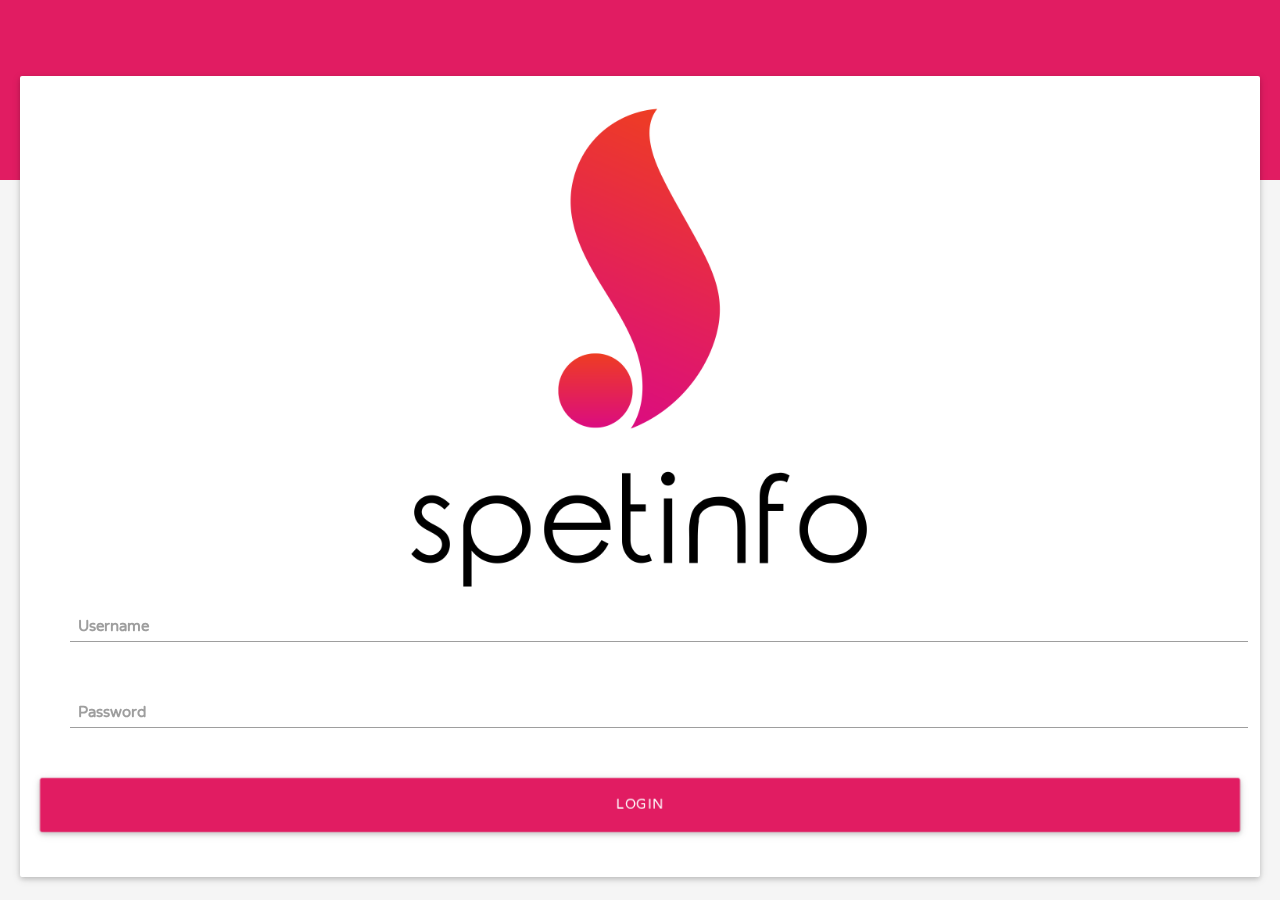
<file: index.html>
<!DOCTYPE html>
<html class="no-js">
  <head>
    <meta charset="utf-8">
    <title>Sullurupet Information</title>
    <meta name="description" content="Sullurupet Information">
    <meta name="HandheldFriendly" content="True">
    <meta name="MobileOptimized" content="320">
    <meta name="viewport" content="width=device-width, initial-scale=1, minimal-ui">



    <!-- Tile icon for Win8 (144x144 + tile color) -->
    <meta name="msapplication-TileColor" content="#222222">

    <!-- Add to homescreen for Chrome on Android -->
    <meta name="mobile-web-app-capable" content="yes">

    <!-- SEO: If mobile URL is different from desktop URL, add a canonical link to the desktop page -->
    <!--
    <link rel="canonical" href="http://www.example.com/" >
    -->

    <!-- For iOS web apps. Delete if not needed. https://github.com/h5bp/mobile-boilerplate/issues/94 -->
    <!--
    <meta name="apple-mobile-web-app-capable" content="yes">
    <meta name="apple-mobile-web-app-status-bar-style" content="black">
    <meta name="apple-mobile-web-app-title" content="">
    -->

    <!-- Fonts -->
    <link href='https://fonts.googleapis.com/css?family=Montserrat:400,700' rel='stylesheet' type='text/css'>
    <link href='https://fonts.googleapis.com/css?family=Roboto:400,700,100' rel='stylesheet' type='text/css'>
    <link href='https://fonts.googleapis.com/css?family=Varela+Round' rel='stylesheet' type='text/css'>
    <!-- Icons -->
    <link href="http://code.ionicframework.com/ionicons/2.0.1/css/ionicons.min.css" media="all" rel="stylesheet" type="text/css">
    <link rel="stylesheet" type="text/css" href="bootstrap/fonts/css/font-awesome.css">
    <!-- Stylesheets -->
    <link rel="stylesheet" href="css/animate.css">
    <link rel="stylesheet" href="css/materialize.min.css">
    <link rel="stylesheet" href="css/swipebox.min.css">
    <link rel="stylesheet" href="css/swiper.min.css">
    <link rel="stylesheet" href="css/normalize.css">
    <link rel="stylesheet" href="css/main.css">
    <link rel="stylesheet" type="text/css" href="bootstrap/css/bootstrap.css">
    <script src="js/vendor/modernizr-2.7.1.min.js"></script>
  </head>
  
  <body>
        
    <!-- Main Container -->
    <div id="main" class="main">
      <!-- Toolbar -->
      <div id="toolbar" class="primary-color tool-login">
        <div class="open-left" id="open-left" data-activates="slide-out-left"></div>
      </div>
      <!-- End of Toolbar -->

      <!-- Page Contents -->
      <div class="page fullscreen grey lighten-4">
        <div class="login-form z-depth-1">
        <center><div style="width:40%">
        <img src="img/logo.png" width="100%" alt="" class="animated bouncein delay-3">
        </div></center>

          <form id="login">
        <div class="input-field">
            <i class="ion-android-contact prefix"></i>
            <input class="validate" id="login" type="text" name="User_Name" required="required" tabindex="1">
            <label for="login">Username</label>
          </div>

          <div class="input-field" style="margin-bottom:20px;">
            <i class="ion-android-lock prefix"></i>
            <input class="validate" id="login-psw" type="password" name="Password" required="required" tabindex="2">
            <label for="login-psw">Password</label>
          </div>
          <button type="submit" class="waves-effect waves-light btn-large accent-color block m-b-20 animated bouncein delay-2" style="width:100%">Login</button>
        </form>
          <div class="alert alert-danger" id="emsg" style="display:none"> Wrong username/password.</div>
          <div class="alert alert-info" id="cmsg" style="display:none"> Please Check your Internet Connection</div>
          <center><img src="img/preloader.gif" style="width:35px;display:none" alt="" id="preloader"></center>
        </div>

      </div> 
      <!-- End of Page Contents -->

      <!-- Sidebars -->
      <!-- Left Sidebar -->


      <!-- Right Sidebar -->
      <!-- End of Sidebars -->
        
    </div>
    <!-- End of Main Container -->
    
    <!-- Scripts -->
    <script src="js/vendor/jquery-2.1.0.min.js"></script>
    <script src="https://npmcdn.com/tether@1.2.4/dist/js/tether.min.js"></script>
    <script src="bootstrap/js/bootstrap.js"></script>
    <script src="js/helper.js"></script>
    <script src="js/vendor/HeadsUp.js"></script>
    <script src="js/vendor/chart.min.js"></script>
    <script src="js/vendor/jquery.mixitup.min.js"></script>
    <script src="js/vendor/jquery.swipebox.min.js"></script>
    <script src="js/vendor/masonry.min.js"></script>
    <script src="js/vendor/swiper.min.js"></script>
    <script src="js/vendor/materialize.min.js"></script>
    <script src="js/main.js"></script>
    <script src="js/services.js"></script>
        <script>
        $(document).ready(function(){
if(localStorage.getItem("Role") != null){
  if(localStorage.getItem('Role') == 'SuperAdmin'){
    location.href="SuperAdmin.html";
  }
  if(localStorage.getItem('Role') == 'Admin'){
    location.href="Admin.html";
  }
}


        });
    </script>
  </body>
</html>
</file>
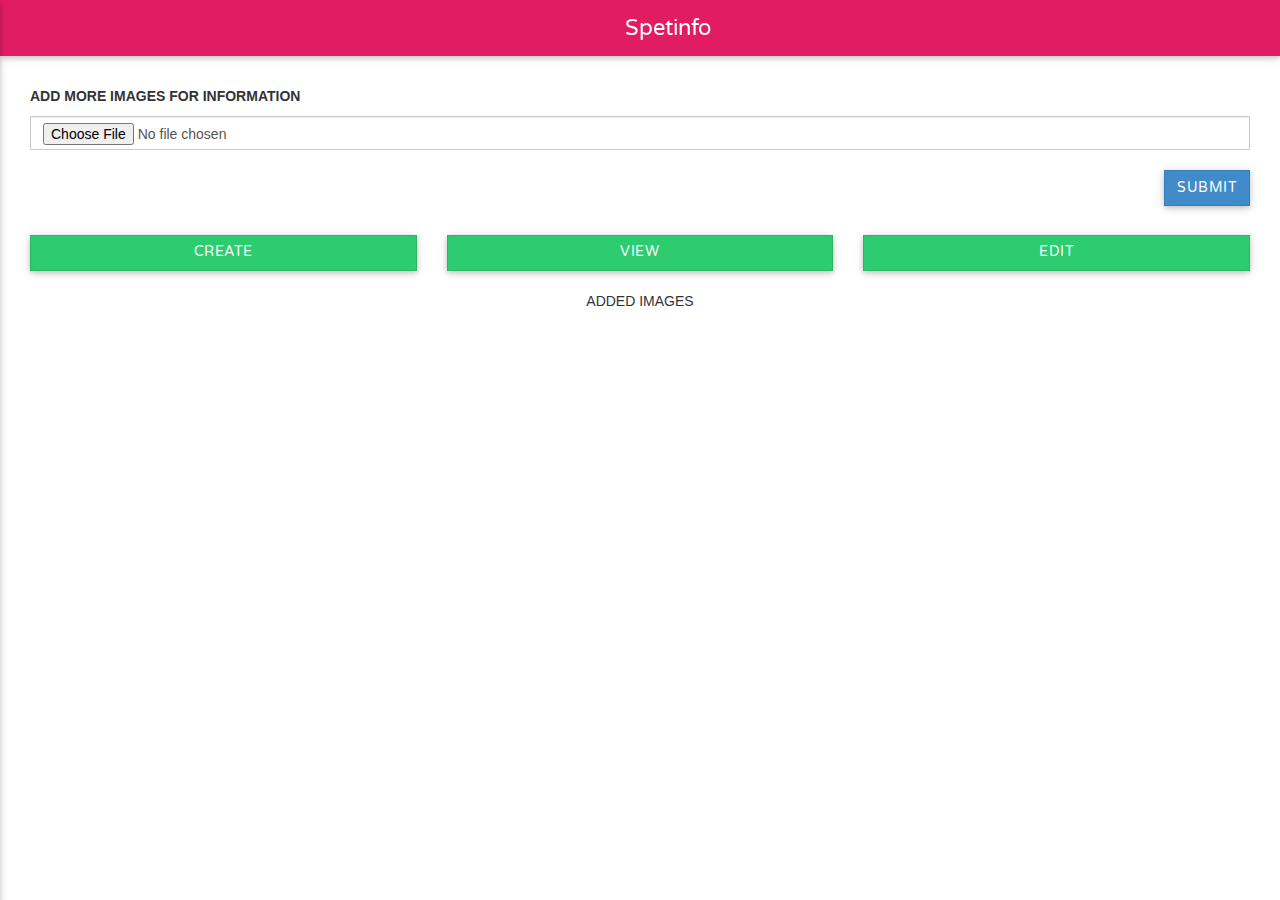
<file: Upload.html>
<!DOCTYPE html>
<html class="no-js">
  <head>
    <meta charset="utf-8">
    <title>Spetinfo</title>
    <meta name="description" content="Spetinfo">
    <meta name="Spetinfo" content="True">
    <meta name="MobileOptimized" content="320">
   <meta name="viewport" content="width=device-width,height=device-height,initial-scale=1.0"/>
    <meta name="msapplication-TileColor" content="#222222">

    <!-- Add to homescreen for Chrome on Android -->
    <meta name="mobile-web-app-capable" content="yes">

    <!-- SEO: If mobile URL is different from desktop URL, add a canonical link to the desktop page -->
    <!--
    <link rel="canonical" href="http://www.example.com/" >
    -->

    <!-- For iOS web apps. Delete if not needed. https://github.com/h5bp/mobile-boilerplate/issues/94 -->
    <!--
    <meta name="apple-mobile-web-app-capable" content="yes">
    <meta name="apple-mobile-web-app-status-bar-style" content="black">
    <meta name="apple-mobile-web-app-title" content="">
    -->

    <!-- Fonts -->
    <link href='https://fonts.googleapis.com/css?family=Montserrat:400,700' rel='stylesheet' type='text/css'>
    <link href='https://fonts.googleapis.com/css?family=Roboto:400,700,100' rel='stylesheet' type='text/css'>
    <link href='https://fonts.googleapis.com/css?family=Varela+Round' rel='stylesheet' type='text/css'>
    <!-- Icons -->
    <link rel="stylesheet" type="text/css" href="bootstrap/fonts/css/font-awesome.css">
    <link href="http://code.ionicframework.com/ionicons/2.0.1/css/ionicons.min.css" media="all" rel="stylesheet" type="text/css">
    <!-- Stylesheets -->
    <link rel="stylesheet" href="css/animate.css">
    <link rel="stylesheet" href="css/materialize.min.css">
    <link rel="stylesheet" href="css/swipebox.min.css">
    <link rel="stylesheet" href="css/swiper.min.css">
    <link rel="stylesheet" href="css/normalize.css">
    <link rel="stylesheet" href="css/main.css">
    <link rel="stylesheet" type="text/css" href="bootstrap/css/bootstrap.css">
    <!-- <link rel="stylesheet" type="text/css" href="css/mystyles.css"> -->
    <link rel="stylesheet" type="text/css" href="datetime/css/bootstrap-datetimepicker.min.css">
    <script src="js/vendor/modernizr-2.7.1.min.js"></script>
<style>
#map {
        width: 100%;
        height:300px;
      }
</style>
  </head>
  
  <body>
        
    <!-- Main Container -->
    <div id="main" class="main">

      <!-- Toolbar -->
      <div id="toolbar" class="primary-color z-depth-1">
        <div class="open-left" id="open-left" data-activates="slide-out-left">
          <i class="ion-android-menu"></i>
        </div>
        <h1 class="title">Spetinfo</h1>
      </div>
      <!-- End of Toolbar -->

      <!-- Page Contents -->
      <div class="page">
        <!-- Your contents goes here! -->

<div style="padding:30px;text-align:center;margin-top:0px;">
      <div class="row">
<div class="col-xs-12">
<p style="text-align: left"><b>ADD MORE IMAGES FOR INFORMATION</b></p>
<form id="insertImage" enctype="multipart/form-data">
<input type="hidden" name="infoid" id="infoid"/>
<input type="hidden" name="userid" id="userid"/>
<input type="file" id="files" name="files" class="form-control" required="required"/><br>
<button type="submit" class="btn btn-primary pull-right" tabindex="10">SUBMIT</button>
</form>
<br>
<div class="alert alert-danger" id="emsg" style="display:none"> Sorry, Something is wrong.</div>
<div class="alert alert-success" id="smsg" style="display:none"> Successfully Added.</div>
<div class="alert alert-info" id="cmsg" style="display:none"> Please Check your Internet Connection</div>
<center><img src="img/preloader.gif" style="width:35px;display:none" alt="" id="preloader"></center>
</div>
    </div>

<div class="row">
<div class="col-xs-4">
    <a href="Admin.html" class="btn btn-success" style="width:100%">CREATE</a>
</div>
<div class="col-xs-4">
    <a href="View.html" class="btn btn-success" style="width:100%">VIEW</a>
</div>
<div class="col-xs-4">
    <a href="Edit.html" class="btn btn-success" style="width:100%">EDIT</a>
</div>
</div>
ADDED IMAGES
<div class="row">
  <div id="loadData"></div>
</div>

      </div>
      <!-- End of Page Contents -->

      <!-- Sidebars -->
      <!-- Left Sidebar -->
      <ul id="slide-out-left" class="side-nav collapsible">
        <li class="sidenav-avatar" style="background-color: #BCBADE">
          <div class="opacity-overlay-gradient"></div>
          <div class="bottom">
            <img src="img/user.png" alt="" class="avatar">
            <!-- Dropdown Trigger -->
            <span class="dropdown-button waves-effect waves-light" data-activates="dropdown1">
            <span id="uname"></span><i class="ion-android-arrow-dropdown right">
            </i></span>
          </div>
        </li>
        <li><a href="Admin.html" class="waves-effect"><i class="ion-android-home"></i> Home</a></li>
        <li><a href="Admin.html" class="waves-effect"><i class="ion-plus"></i> Create</a></li>
        <li><a href="View.html" class="waves-effect"><i class="ion-eye"></i> View</a></li>
        <li onclick="logout();"><a href="#" class="waves-effect"><i class="fa fa-arrow-left"></i> Logout</a></li>
      </ul>
        
    </div>
    <!-- End of Main Container -->
    
    <!-- Scripts -->
    <script src="js/vendor/jquery-2.1.0.min.js"></script>
    <script src="https://npmcdn.com/tether@1.2.4/dist/js/tether.min.js"></script>
    <script src="bootstrap/js/bootstrap.js"></script>
    <script src="datetime/js/bootstrap-datetimepicker.min.js"></script>
    <script src="js/helper.js"></script>
    <script src="js/vendor/HeadsUp.js"></script>
    <script src="js/vendor/chart.min.js"></script>
    <script src="js/vendor/jquery.mixitup.min.js"></script>
    <script src="js/vendor/jquery.swipebox.min.js"></script>
    <script src="js/vendor/masonry.min.js"></script>
    <script src="js/vendor/swiper.min.js"></script>
    <script src="js/vendor/materialize.min.js"></script>
    <script src="js/main.js"></script>
    <script src="js/services.js"></script>
    <script>
        $(function(){

    $.ajax({
      url:server+"loadData",
      data:{"infoid":localStorage.getItem("Infoid")},
      type:"post",
      success: function(str){
        $("#loadData").html(str);
      }
    });
    $('#datetimepicker3').datetimepicker({
      language: 'en',
      pickDate: false
    });

    $('#datetimepicker4').datetimepicker({
      language: 'en',
      pickDate: false
    });
       $("#uname").html(localStorage.getItem("User"));
       $("#userid").val(localStorage.getItem("Usercode"));
       $("#infoid").val(localStorage.getItem("Infoid"));
    });

     if(window.File && window.FileList && window.FileReader) {
 $("#files").on("change",function(e) {
 var files = e.target.files ,
 filesLength = files.length ;
 for (var i = 0; i < filesLength ; i++) {
 var f = files[i]
 var fileReader = new FileReader();
 fileReader.onload = (function(e) {
 var file = e.target;
 $("<img></img>",{
 class : 'imageThumb',
 src : e.target.result,
 title : file.name
 }).insertAfter("#files");
 });
 fileReader.readAsDataURL(f);
 }
});
 } else { alert("Your browser doesn't support to File API") }
    </script>
  </body>
</html>
</file>
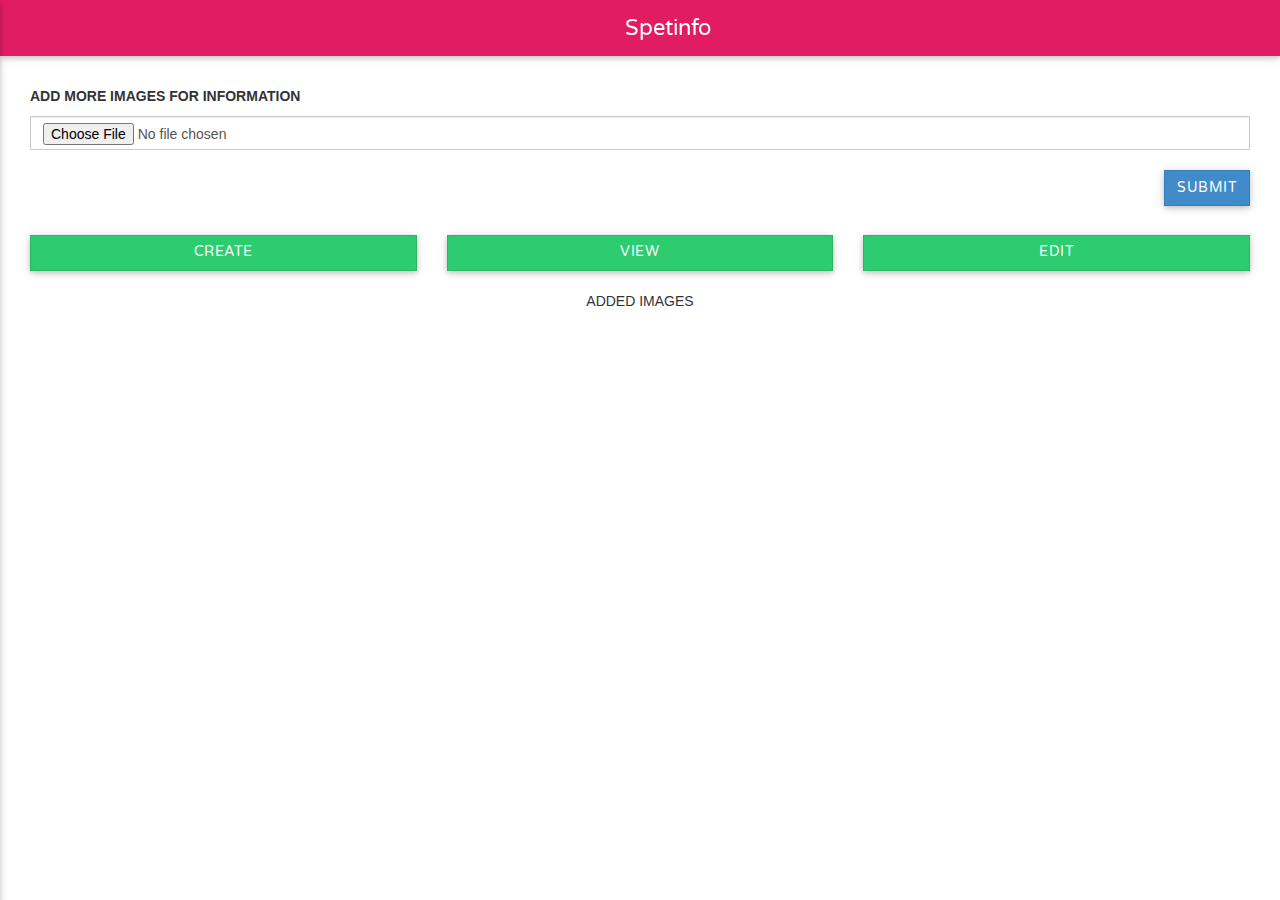
<file: Upload_Image.html>
<!DOCTYPE html>
<html class="no-js">
  <head>
    <meta charset="utf-8">
    <title>Spetinfo</title>
    <meta name="description" content="Spetinfo">
    <meta name="Spetinfo" content="True">
    <meta name="MobileOptimized" content="320">
   <meta name="viewport" content="width=device-width,height=device-height,initial-scale=1.0"/>
    <meta name="msapplication-TileColor" content="#222222">

    <!-- Add to homescreen for Chrome on Android -->
    <meta name="mobile-web-app-capable" content="yes">

    <!-- SEO: If mobile URL is different from desktop URL, add a canonical link to the desktop page -->
    <!--
    <link rel="canonical" href="http://www.example.com/" >
    -->

    <!-- For iOS web apps. Delete if not needed. https://github.com/h5bp/mobile-boilerplate/issues/94 -->
    <!--
    <meta name="apple-mobile-web-app-capable" content="yes">
    <meta name="apple-mobile-web-app-status-bar-style" content="black">
    <meta name="apple-mobile-web-app-title" content="">
    -->

    <!-- Fonts -->
    <link href='https://fonts.googleapis.com/css?family=Montserrat:400,700' rel='stylesheet' type='text/css'>
    <link href='https://fonts.googleapis.com/css?family=Roboto:400,700,100' rel='stylesheet' type='text/css'>
    <link href='https://fonts.googleapis.com/css?family=Varela+Round' rel='stylesheet' type='text/css'>
    <!-- Icons -->
    <link rel="stylesheet" type="text/css" href="bootstrap/fonts/css/font-awesome.css">
    <link href="http://code.ionicframework.com/ionicons/2.0.1/css/ionicons.min.css" media="all" rel="stylesheet" type="text/css">
    <!-- Stylesheets -->
    <link rel="stylesheet" href="css/animate.css">
    <link rel="stylesheet" href="css/materialize.min.css">
    <link rel="stylesheet" href="css/swipebox.min.css">
    <link rel="stylesheet" href="css/swiper.min.css">
    <link rel="stylesheet" href="css/normalize.css">
    <link rel="stylesheet" href="css/main.css">
    <link rel="stylesheet" type="text/css" href="bootstrap/css/bootstrap.css">
    <!-- <link rel="stylesheet" type="text/css" href="css/mystyles.css"> -->
    <link rel="stylesheet" type="text/css" href="datetime/css/bootstrap-datetimepicker.min.css">
    <script src="js/vendor/modernizr-2.7.1.min.js"></script>
<style>
#map {
        width: 100%;
        height:300px;
      }
</style>
  </head>
  
  <body>
        
    <!-- Main Container -->
    <div id="main" class="main">

      <!-- Toolbar -->
      <div id="toolbar" class="primary-color z-depth-1">
        <div class="open-left" id="open-left" data-activates="slide-out-left">
          <i class="ion-android-menu"></i>
        </div>
        <h1 class="title">Spetinfo</h1>
      </div>
      <!-- End of Toolbar -->

      <!-- Page Contents -->
      <div class="page">
        <!-- Your contents goes here! -->

<div style="padding:30px;text-align:center;margin-top:0px;">
      <div class="row">
<div class="col-xs-12">
<p style="text-align: left"><b>ADD MORE IMAGES FOR INFORMATION</b></p>
<form id="insertImage" enctype="multipart/form-data">
<input type="hidden" name="infoid" id="infoid"/>
<input type="hidden" name="userid" id="userid"/>
<input type="file" id="files" name="files" class="form-control" required="required"/><br>
<button type="submit" class="btn btn-primary pull-right" tabindex="10">SUBMIT</button>
</form>
<br>
<div class="alert alert-danger" id="emsg" style="display:none"> Sorry, Something is wrong.</div>
<div class="alert alert-success" id="smsg" style="display:none"> Successfully Added.</div>
<div class="alert alert-info" id="cmsg" style="display:none"> Please Check your Internet Connection</div>
<center><img src="img/preloader.gif" style="width:35px;display:none" alt="" id="preloader"></center>
</div>
    </div>

<div class="row">
<div class="col-xs-4">
    <a href="SuperAdmin.html" class="btn btn-success" style="width:100%">CREATE</a>
</div>
<div class="col-xs-4">
    <a href="ViewData.html" class="btn btn-success" style="width:100%">VIEW</a>
</div>
<div class="col-xs-4">
    <a href="EditData.html" class="btn btn-success" style="width:100%">EDIT</a>
</div>
</div>

ADDED IMAGES
<div class="row">
  <div id="loadData"></div>
</div>

      </div>
      <!-- End of Page Contents -->

      <!-- Sidebars -->
      <!-- Left Sidebar -->
      <ul id="slide-out-left" class="side-nav collapsible">
        <li class="sidenav-avatar" style="background-color: #BCBADE">
          <div class="opacity-overlay-gradient"></div>
          <div class="bottom">
            <img src="img/user.png" alt="" class="avatar">
            <!-- Dropdown Trigger -->
            <span class="dropdown-button waves-effect waves-light" data-activates="dropdown1">
            <span id="uname"></span><i class="ion-android-arrow-dropdown right">
            </i></span>
          </div>
        </li>
        <li><a href="SuperAdmin.html" class="waves-effect"><i class="ion-android-home"></i> Home</a></li>
        <li><a href="SuperAdmin.html" class="waves-effect"><i class="ion-plus"></i> Create</a></li>
        <li><a href="ViewData.html" class="waves-effect"><i class="ion-eye"></i> View</a></li>
        <li><a href="SuperAdmin_Create_Admin.html" class="waves-effect"><i class="fa fa-user"></i> Create User</a></li>
        <li><a href="ViewUsers.html" class="waves-effect"><i class="fa fa-users"></i> View Users</a></li>
        <li onclick="logout();"><a href="#" class="waves-effect"><i class="fa fa-arrow-left"></i> Logout</a></li>
      </ul>
        
    </div>
    <!-- End of Main Container -->
    <!-- Scripts -->
    <script src="js/vendor/jquery-2.1.0.min.js"></script>
    <script src="https://npmcdn.com/tether@1.2.4/dist/js/tether.min.js"></script>
    <script src="bootstrap/js/bootstrap.js"></script>
    <script src="datetime/js/bootstrap-datetimepicker.min.js"></script>
    <script src="js/helper.js"></script>
    <script src="js/vendor/HeadsUp.js"></script>
    <script src="js/vendor/chart.min.js"></script>
    <script src="js/vendor/jquery.mixitup.min.js"></script>
    <script src="js/vendor/jquery.swipebox.min.js"></script>
    <script src="js/vendor/masonry.min.js"></script>
    <script src="js/vendor/swiper.min.js"></script>
    <script src="js/vendor/materialize.min.js"></script>
    <script src="js/main.js"></script>
    <script src="js/services.js"></script>
    <script>
        $(function(){
$.ajax({
      url:server+"loadData",
      data:{"infoid":localStorage.getItem("Infoid")},
      type:"post",
      success: function(str){
        $("#loadData").html(str);
      }
    });

    $('#datetimepicker3').datetimepicker({
      language: 'en',
      pickDate: false
    });

    $('#datetimepicker4').datetimepicker({
      language: 'en',
      pickDate: false
    });
       $("#uname").html(localStorage.getItem("User"));
       $("#userid").val(localStorage.getItem("Usercode"));
       $("#infoid").val(localStorage.getItem("Infoid"));
    });

     if(window.File && window.FileList && window.FileReader) {
 $("#files").on("change",function(e) {
 var files = e.target.files ,
 filesLength = files.length ;
 for (var i = 0; i < filesLength ; i++) {
 var f = files[i]
 var fileReader = new FileReader();
 fileReader.onload = (function(e) {
 var file = e.target;
 $("<img></img>",{
 class : 'imageThumb',
 src : e.target.result,
 title : file.name
 }).insertAfter("#files");
 });
 fileReader.readAsDataURL(f);
 }
});
 } else { alert("Your browser doesn't support to File API") }
    </script>
  </body>
</html>
</file>
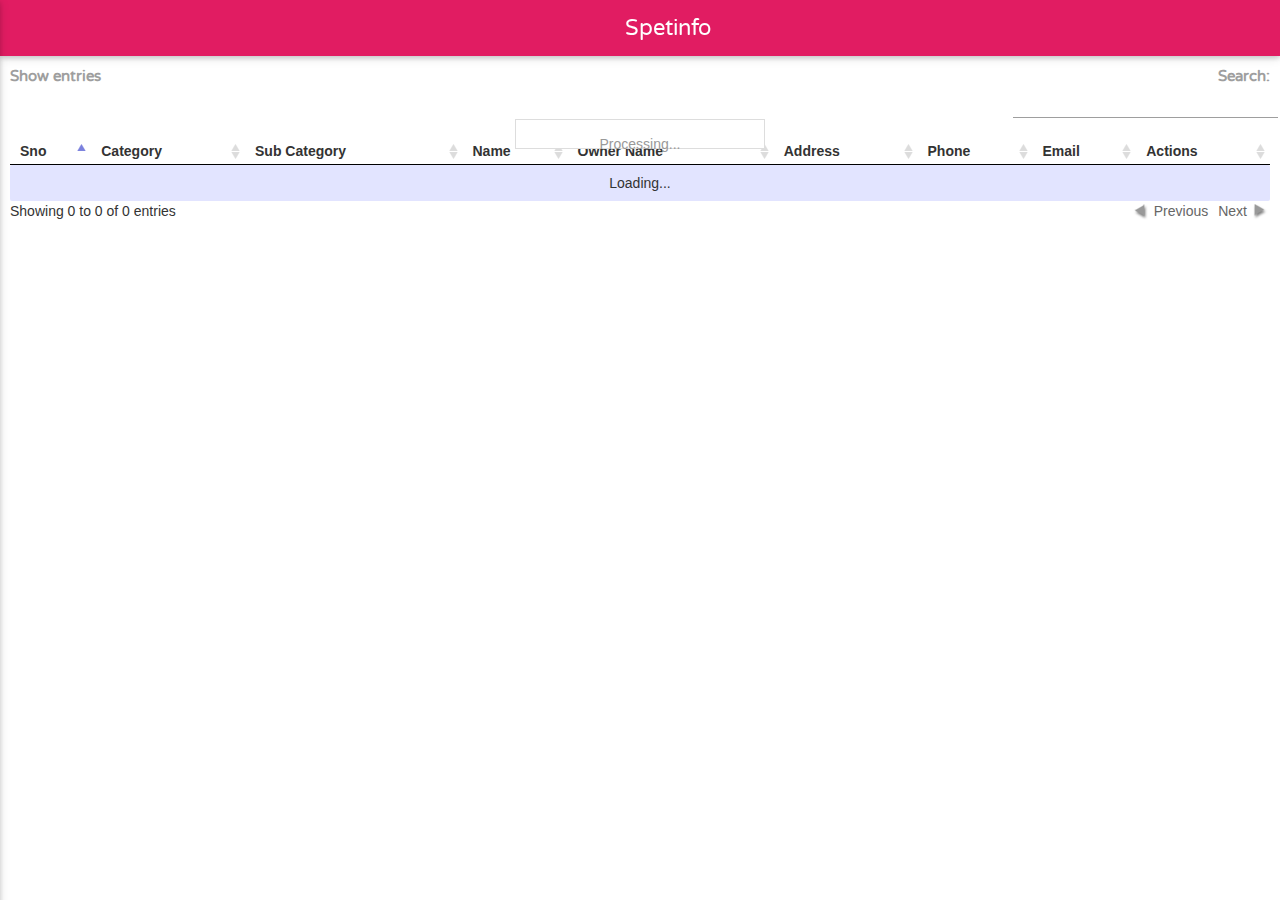
<file: View.html>
<!DOCTYPE html>
<html class="no-js">
  <head>
    <meta charset="utf-8">
    <title>Ambica Darbar Batti</title>
    <meta name="description" content="Ambica Darbar Batti">
    <meta name="Ambica Darbar Batti" content="True">
    <meta name="MobileOptimized" content="320">
   <meta name="viewport" content="width=device-width,height=device-height,initial-scale=1.0"/>
    <meta name="msapplication-TileColor" content="#222222">

    <!-- Add to homescreen for Chrome on Android -->
    <meta name="mobile-web-app-capable" content="yes">

    <!-- SEO: If mobile URL is different from desktop URL, add a canonical link to the desktop page -->
    <!--
    <link rel="canonical" href="http://www.example.com/" >
    -->

    <!-- For iOS web apps. Delete if not needed. https://github.com/h5bp/mobile-boilerplate/issues/94 -->
    <!--
    <meta name="apple-mobile-web-app-capable" content="yes">
    <meta name="apple-mobile-web-app-status-bar-style" content="black">
    <meta name="apple-mobile-web-app-title" content="">
    -->

    <!-- Fonts -->
    <link href='https://fonts.googleapis.com/css?family=Montserrat:400,700' rel='stylesheet' type='text/css'>
    <link href='https://fonts.googleapis.com/css?family=Roboto:400,700,100' rel='stylesheet' type='text/css'>
    <link href='https://fonts.googleapis.com/css?family=Varela+Round' rel='stylesheet' type='text/css'>
    <!-- Icons -->
    <link rel="stylesheet" type="text/css" href="bootstrap/fonts/css/font-awesome.css">
    <link href="http://code.ionicframework.com/ionicons/2.0.1/css/ionicons.min.css" media="all" rel="stylesheet" type="text/css">
    <!-- Stylesheets -->
    <link rel="stylesheet" href="css/animate.css">
    <link rel="stylesheet" href="css/materialize.min.css">
    <link rel="stylesheet" href="css/swipebox.min.css">
    <link rel="stylesheet" href="css/swiper.min.css">
    <link rel="stylesheet" href="css/normalize.css">
    <link rel="stylesheet" href="css/main.css">
    <link rel="stylesheet" type="text/css" href="bootstrap/css/bootstrap.css">
    <!-- <link rel="stylesheet" type="text/css" href="css/mystyles.css"> -->
    <link rel="stylesheet" type="text/css" href="datetime/css/bootstrap-datetimepicker.min.css">
    <script src="js/vendor/modernizr-2.7.1.min.js"></script>
    <link rel="stylesheet" type="text/css" href="css/datatable.css">

  </head>
  
  <body>
        
    <!-- Main Container -->
    <div id="main" class="main">

      <!-- Toolbar -->
      <div id="toolbar" class="primary-color z-depth-1">
        <div class="open-left" id="open-left" data-activates="slide-out-left">
          <i class="ion-android-menu"></i>
        </div>
        <h1 class="title">Spetinfo</h1>
      </div>
      <!-- End of Toolbar -->

      <!-- Page Contents -->
      <div class="page">
        <!-- Your contents goes here! -->

<div style="padding:10px;text-align:center;margin-top:0px;">
      <div class="row">
<div class="col-xs-12">
<div class="table-responsive" style="border:0px;">
<table class="table" id="my-example">
    <thead>
        <tr>
            <th>Sno</th><th>Category</th><th>Sub Category</th><th>Name</th><th>Owner Name</th><th>Address</th>
            <th>Phone</th><th>Email</th><th>Actions</th>
        </tr>
    </thead>
    <tbody>

    </tbody>
</table>
</div>

</div>
    </div>
</div>

      </div>
      <!-- End of Page Contents -->

      <!-- Sidebars -->
      <!-- Left Sidebar -->
      <ul id="slide-out-left" class="side-nav collapsible">
        <li class="sidenav-avatar" style="background-color: #BCBADE">
          <div class="opacity-overlay-gradient"></div>
          <div class="bottom">
            <img src="img/user.png" alt="" class="avatar">
            <!-- Dropdown Trigger -->
            <span class="dropdown-button waves-effect waves-light" data-activates="dropdown1">
            <span id="uname"></span><i class="ion-android-arrow-dropdown right">
            </i></span>
          </div>
        </li>
        <li><a href="Admin.html" class="waves-effect"><i class="ion-android-home"></i> Home</a></li>
        <li><a href="Admin.html" class="waves-effect"><i class="ion-plus"></i> Create</a></li>
        <li><a href="View.html" class="waves-effect"><i class="ion-eye"></i> View</a></li>
        <li onclick="logout();"><a href="#" class="waves-effect"><i class="fa fa-arrow-left"></i> Logout</a></li>
      </ul>
        
    </div>
    <!-- End of Main Container -->
    
    <!-- Scripts -->
    <script src="js/vendor/jquery-2.1.0.min.js"></script>
    <script src="https://npmcdn.com/tether@1.2.4/dist/js/tether.min.js"></script>
    <script src="bootstrap/js/bootstrap.js"></script>
    <script src="datetime/js/bootstrap-datetimepicker.min.js"></script>
    <script src="js/helper.js"></script>
    <script src="js/vendor/HeadsUp.js"></script>
    <script src="js/vendor/chart.min.js"></script>
    <script src="js/vendor/jquery.mixitup.min.js"></script>
    <script src="js/vendor/jquery.swipebox.min.js"></script>
    <script src="js/vendor/masonry.min.js"></script>
    <script src="js/vendor/swiper.min.js"></script>
    <script src="js/vendor/materialize.min.js"></script>
    <script src="js/main.js"></script>
    <script src="js/services.js"></script>
    <script src="js/datatables.js"></script>
    <script>
        $(function(){
    $('#datetimepicker3').datetimepicker({
      language: 'en',
      pickDate: false
    });

    $('#datetimepicker4').datetimepicker({
      language: 'en',
      pickDate: false
    });
       $("#uname").html(localStorage.getItem("User"));
       $("#userid").val(localStorage.getItem("Usercode"));


var table = $('#my-example').DataTable({
        "bProcessing": true,
        "pageLength":5,
        "sAjaxSource": server+"Data.php?user="+localStorage.getItem("Usercode"),
        "aoColumns": [
              { mData: 'Sno' } ,
              { mData: 'Category' },
              { mData: 'Sub Category' },
              { mData: 'Name' },
              { mData: 'Owner Name' },
              { mData: 'Address' },
              { mData: 'Phone' },
              { mData: 'Email' },
              { mData: 'Actions' }
            ],

      });
    });


     if(window.File && window.FileList && window.FileReader) {
 $("#files").on("change",function(e) {
 var files = e.target.files ,
 filesLength = files.length ;
 for (var i = 0; i < filesLength ; i++) {
 var f = files[i]
 var fileReader = new FileReader();
 fileReader.onload = (function(e) {
 var file = e.target;
 $("<img></img>",{
 class : 'imageThumb',
 src : e.target.result,
 title : file.name
 }).insertAfter("#files");
 });
 fileReader.readAsDataURL(f);
 }
});
 } else { alert("Your browser doesn't support to File API") }
    </script>
  </body>
</html>
</file>
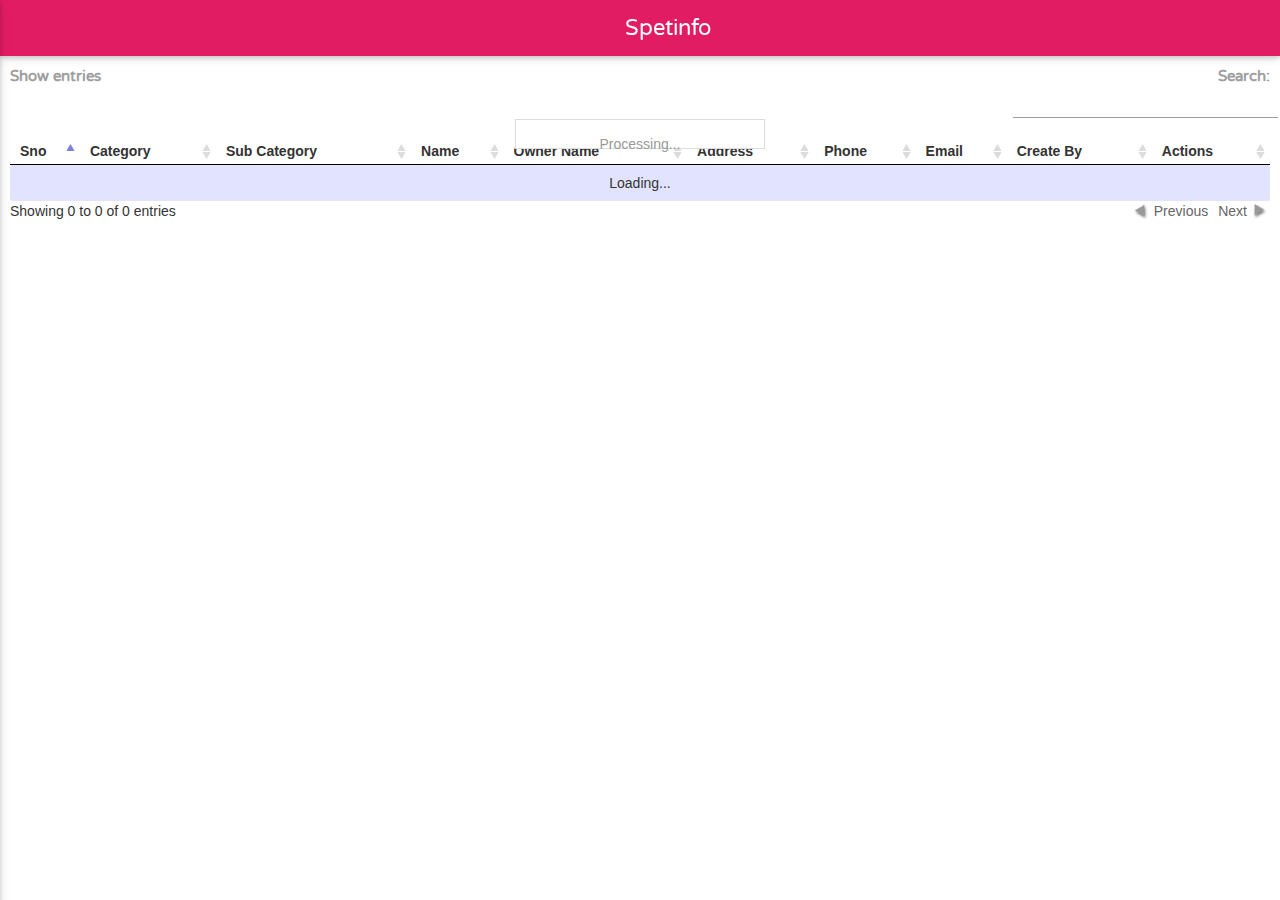
<file: ViewData.html>
<!DOCTYPE html>
<html class="no-js">
  <head>
    <meta charset="utf-8">
    <title>Ambica Darbar Batti</title>
    <meta name="description" content="Ambica Darbar Batti">
    <meta name="Sullurupet Information" content="True">
    <meta name="MobileOptimized" content="320">
   <meta name="viewport" content="width=device-width,height=device-height,initial-scale=1.0"/>
    <meta name="msapplication-TileColor" content="#222222">

    <!-- Add to homescreen for Chrome on Android -->
    <meta name="mobile-web-app-capable" content="yes">

    <!-- SEO: If mobile URL is different from desktop URL, add a canonical link to the desktop page -->
    <!--
    <link rel="canonical" href="http://www.example.com/" >
    -->

    <!-- For iOS web apps. Delete if not needed. https://github.com/h5bp/mobile-boilerplate/issues/94 -->
    <!--
    <meta name="apple-mobile-web-app-capable" content="yes">
    <meta name="apple-mobile-web-app-status-bar-style" content="black">
    <meta name="apple-mobile-web-app-title" content="">
    -->

    <!-- Fonts -->
    <link href='https://fonts.googleapis.com/css?family=Montserrat:400,700' rel='stylesheet' type='text/css'>
    <link href='https://fonts.googleapis.com/css?family=Roboto:400,700,100' rel='stylesheet' type='text/css'>
    <link href='https://fonts.googleapis.com/css?family=Varela+Round' rel='stylesheet' type='text/css'>
    <!-- Icons -->
    <link rel="stylesheet" type="text/css" href="bootstrap/fonts/css/font-awesome.css">
    <link href="http://code.ionicframework.com/ionicons/2.0.1/css/ionicons.min.css" media="all" rel="stylesheet" type="text/css">
    <!-- Stylesheets -->
    <link rel="stylesheet" href="css/animate.css">
    <link rel="stylesheet" href="css/materialize.min.css">
    <link rel="stylesheet" href="css/swipebox.min.css">
    <link rel="stylesheet" href="css/swiper.min.css">
    <link rel="stylesheet" href="css/normalize.css">
    <link rel="stylesheet" href="css/main.css">
    <link rel="stylesheet" type="text/css" href="bootstrap/css/bootstrap.css">
   <!--  <link rel="stylesheet" type="text/css" href="css/mystyles.css"> -->
    <link rel="stylesheet" type="text/css" href="datetime/css/bootstrap-datetimepicker.min.css">
    <script src="js/vendor/modernizr-2.7.1.min.js"></script>
    <link rel="stylesheet" type="text/css" href="css/datatable.css">

  </head>
  
  <body>
        
    <!-- Main Container -->
    <div id="main" class="main">

      <!-- Toolbar -->
      <div id="toolbar" class="primary-color z-depth-1">
        <div class="open-left" id="open-left" data-activates="slide-out-left">
          <i class="ion-android-menu"></i>
        </div>
        <h1 class="title">Spetinfo</h1>
      </div>
      <!-- End of Toolbar -->

      <!-- Page Contents -->
      <div class="page">
        <!-- Your contents goes here! -->

<div style="padding:10px;text-align:center;margin-top:0px;">
      <div class="row">
<div class="col-xs-12">
<div class="table-responsive" style="border:0px;">
<table class="table" id="my-example">
    <thead>
        <tr>
            <th>Sno</th><th>Category</th><th>Sub Category</th><th>Name</th><th>Owner Name</th><th>Address</th>
            <th>Phone</th><th>Email</th><th>Create By<th>Actions</th>
        </tr>
    </thead>
    <tbody>

    </tbody>
</table>
</div>

</div>
    </div>
</div>

      </div>
      <!-- End of Page Contents -->

      <!-- Sidebars -->
      <!-- Left Sidebar -->
      <ul id="slide-out-left" class="side-nav collapsible">
        <li class="sidenav-avatar" style="background-color: #BCBADE">
          <div class="opacity-overlay-gradient"></div>
          <div class="bottom">
            <img src="img/user.png" alt="" class="avatar">
            <!-- Dropdown Trigger -->
            <span class="dropdown-button waves-effect waves-light" data-activates="dropdown1">
            <span id="uname"></span><i class="ion-android-arrow-dropdown right">
            </i></span>
          </div>
        </li>
       <li><a href="SuperAdmin.html" class="waves-effect"><i class="ion-android-home"></i> Home</a></li>
        <li><a href="SuperAdmin.html" class="waves-effect"><i class="ion-plus"></i> Create</a></li>
        <li><a href="ViewData.html" class="waves-effect"><i class="ion-eye"></i> View</a></li>
        <li><a href="SuperAdmin_Create_Admin.html" class="waves-effect"><i class="fa fa-user"></i> Create User</a></li>
        <li><a href="ViewUsers.html" class="waves-effect"><i class="fa fa-users"></i> View Users</a></li>
        <li onclick="logout();"><a href="#" class="waves-effect"><i class="fa fa-arrow-left"></i> Logout</a></li>
      </ul>
        
    </div>
    <!-- End of Main Container -->
    
    <!-- Scripts -->
    <script src="js/vendor/jquery-2.1.0.min.js"></script>
    <script src="https://npmcdn.com/tether@1.2.4/dist/js/tether.min.js"></script>
    <script src="bootstrap/js/bootstrap.js"></script>
    <script src="datetime/js/bootstrap-datetimepicker.min.js"></script>
    <script src="js/helper.js"></script>
    <script src="js/vendor/HeadsUp.js"></script>
    <script src="js/vendor/chart.min.js"></script>
    <script src="js/vendor/jquery.mixitup.min.js"></script>
    <script src="js/vendor/jquery.swipebox.min.js"></script>
    <script src="js/vendor/masonry.min.js"></script>
    <script src="js/vendor/swiper.min.js"></script>
    <script src="js/vendor/materialize.min.js"></script>
    <script src="js/main.js"></script>
    <script src="js/services.js"></script>
    <script src="js/datatables.js"></script>
    <script>
        $(function(){
    $('#datetimepicker3').datetimepicker({
      language: 'en',
      pickDate: false
    });

    $('#datetimepicker4').datetimepicker({
      language: 'en',
      pickDate: false
    });
       $("#uname").html(localStorage.getItem("User"));
       $("#userid").val(localStorage.getItem("Usercode"));


var table = $('#my-example').DataTable({
        "bProcessing": true,
        "pageLength":5,
        "sAjaxSource": server+"ViewData.php",
        "aoColumns": [
              { mData: 'Sno' } ,
              { mData: 'Category' },
              { mData: 'Sub Category' },
              { mData: 'Name' },
              { mData: 'Owner Name'},
              { mData: 'Address' },
              { mData: 'Phone' },
              { mData: 'Email' },
              { mData: 'Create By' },
              { mData: 'Actions' }
            ],

      });
    });


     if(window.File && window.FileList && window.FileReader) {
 $("#files").on("change",function(e) {
 var files = e.target.files ,
 filesLength = files.length ;
 for (var i = 0; i < filesLength ; i++) {
 var f = files[i]
 var fileReader = new FileReader();
 fileReader.onload = (function(e) {
 var file = e.target;
 $("<img></img>",{
 class : 'imageThumb',
 src : e.target.result,
 title : file.name
 }).insertAfter("#files");
 });
 fileReader.readAsDataURL(f);
 }
});
 } else { alert("Your browser doesn't support to File API") }
    </script>
  </body>
</html>
</file>
<file: css/main.css>
/*------------------------------------------------------------------
Theme Name: Shuttle
Theme URL: http://codnauts.com
Author: Codnauts
Author URI: http://themeforest.net/user/codnauts
Version: 1.0
License: Regular or Extended from ThemeForest only
Plugin Licenses: GPL or MIT
Last change: first release
Primary use: App & Mobile Website 
-------------------------------------------------------------------*/
/*------------------------------------------------------------------
[Table of contents]
    0. General
    1. Typography 
    2. Colors & Backgrounds
    3. Animations
    4. Input & Form Elements
    5. Layout
    6. Toolbar
    7. Drawer
    8. Sliders
    9. Elements
    5. Animation
    6. Toolbar
    7. Sidebars
    8. Elements
/*---------------------------------------------------------------- */


/*  0. General
    –––––––––––––––––––––––––––––––––––––––––––––––––– */
/* NOTE
html is set to 62.5% so that all the REM measurements
are based on 10px sizing. So basically 1.5rem = 15px */
html {
  font-size: 62.5%;
  overflow-x: hidden;
}
html, body {
  -webkit-font-smoothing: antialiased;
  -webkit-text-size-adjust: 100%;
  text-rendering: optimizeLegibility;
  -ms-text-size-adjust: 100%;
  -webkit-text-size-adjust: 100%;
}
img {
  max-width: none;
  display: block;
  width: 100%;
  vertical-align: middle;
}
fieldset {
    border: 0;
    margin: 0;
    padding: 0;
}
textarea {
    resize: vertical;
}

/*  1. Typography
    –––––––––––––––––––––––––––––––––––––––––––––––––– */
body {
  font-size: 1.5em;
  line-height: 1.6;
  font-weight: 400;
  font-family: 'Roboto', sans-serif;
  color: #666; 
  margin: 0;
  overflow-x: hidden;
}

h1, h2, h3, h4, h5, h6 {
  font-family: 'Varela Round', sans-serif;
  margin-top: 0;
  margin-bottom: 2rem;
  font-weight: 400; 
  color: #1c212a;
}
h1 { font-size: 2.4rem; line-height: 3rem; }
h2 { font-size: 2.2rem; line-height: 3rem; }
h3 { font-size: 2rem; line-height: 2.2rem; }
h4 { font-size: 1.8rem; line-height: 2.2rem; }
h5 { font-size: 1.6rem; line-height: 2rem; }
h6 { font-size: 1.4rem; line-height: 2rem; }

p { margin-top: 0; }

a { color: inherit; }
a:hover { opacity: 0.95; }

a,
a:link,
a:hover,
a:active,
a:focus {
    outline: 0;
    text-decoration: none;
}
body,
input,
textarea,
button,
select,
label,
a {
    -webkit-tap-highlight-color: rgba(0, 0, 0, 0);
}

blockquote {
  background: #f9f9f9;
  padding: 20px;
}

input,
textarea,
button,
select,
label,
.btn, 
.btn-large,
.btn-flat {
  font-family: 'Varela Round', sans-serif;
}
.btn.transparent,
.btn-large.transparent {
  padding-left: 40px;
  padding-right: 40px;
  border: 1px solid #fff;
  background: transparent;
  box-shadow: none;
}

[class^="mdi-"],
[class*="mdi-"] {
  font-family: "Ionicons";
}
i {
  font-size: 2.4rem;
  color: inherit;
}
i.big {
  font-size: 3.6rem;
}
input,
textarea,
select,
fieldset {
  margin-bottom: 1.5rem; 
}
pre,
blockquote,
dl,
figure,
table,
p,
ul,
ol,
form {
  margin-bottom: 2.5rem; 
}

hr {
  margin-top: 3rem;
  margin-bottom: 3.5rem;
  border-width: 0;
  border-top: 1px solid #E1E1E1; 
}

.small {
  font-size: 85% !important;
  font-weight: 300;
}

.dropcap {
  float: left;
  color: #444444;
  font-size: 75px;
  font-family: 'Varela Round', sans-serif;
  line-height: 60px;
  padding-top: 8px;
  padding-right: 8px;
  padding-left: 3px;
}

.title.big {
  font-size: 7rem;
}

/*  2. Colors & Backgrounds
    –––––––––––––––––––––––––––––––––––––––––––––––––– */
.accent-text {
    color: #fdd835 !important;
}
.accent-color {
    background-color: #E11C62 !important;
}
.accent-border {
    border-color: #fdd835 !important;
}
.primary-text {
    color: #01acc6 !important;
}
.primary-color {
    background-color: #E11C62 !important;
}
.primary-border {
    border-color: #01acc6 !important;
}
.text-light {
    font-weight: 400;
    color: #B2B2B4;
}
.transparent {
    background-color: transparent !important;
}
.no-shadow {
  box-shadow: none;
}

/* bg */
.bg-1 {
    background: url(../img/1.jpg) no-repeat center / cover !important;
}
.bg-2 {
    background: url(../img/2.jpg) no-repeat center / cover !important;
}
.bg-3 {
    background: url(../img/3.jpg) no-repeat center / cover !important;
}
.bg-4 {
    background: url(../img/4.jpg) no-repeat center / cover !important;
}
.bg-5 {
    background: url(../img/5.jpg) no-repeat center / cover !important;
}
.bg-9 {
    background: url(../img/9.jpg) no-repeat center / cover !important;
}
.bg-material {
    background: url(../img/material.jpg) no-repeat center / cover !important;
}
.bg-blur {
    background: url(../img/blur.jpg) no-repeat center / cover !important;
}
.bg-opacity {
    background: url(../img/opacity.jpg) no-repeat center / cover !important;
}
.bg-gradient {
    background: -webkit-linear-gradient(135deg,#01acc6,#00555f);
    background: linear-gradient(135deg,#01acc6,#00555f);
}
.bg-shop {
    background: url(../img/shop.jpg) no-repeat center / cover !important;
}

/* Overlay */
.opacity-overlay {
    position: absolute;
    top: 0;
    right: 0;
    bottom: 0;
    left: 0;
    background: rgba(0,0,0,.5);
}
.opacity-overlay-gradient {
    position: absolute;
    top: 0;
    right: 0;
    bottom: 0;
    left: 0;
    background: rgba(0, 0, 0, 0) -webkit-gradient(linear, left top, left bottom, color-stop(48%, rgba(0, 0, 0, 0)), color-stop(90%, rgba(0, 0, 0, .85)), to(#000)) repeat scroll 0 0;
    background: rgba(0, 0, 0, 0) -webkit-linear-gradient(top, rgba(0, 0, 0, 0) 48%, rgba(0, 0, 0, .85) 90%, #000 100%) repeat scroll 0 0;
    background: rgba(0, 0, 0, 0) -o-linear-gradient(top, rgba(0, 0, 0, 0) 48%, rgba(0, 0, 0, .85) 90%, #000 100%) repeat scroll 0 0;
    background: rgba(0, 0, 0, 0) linear-gradient(to bottom, rgba(0, 0, 0, 0) 48%, rgba(0, 0, 0, .85) 90%, #000 100%) repeat scroll 0 0;
}
.opacity-overlay-gradient-reverse {
    opacity: 0.7;
    position: absolute;
    top: 0;
    right: 0;
    bottom: 0;
    left: 0;
    background: rgba(0, 0, 0, 0) -webkit-gradient(linear, left bottom, left top, color-stop(70%, rgba(0, 0, 0, 0)), color-stop(95%, rgba(0, 0, 0, .75)), to(#333)) repeat scroll 0 0;
    background: rgba(0, 0, 0, 0) -webkit-linear-gradient(bottom, rgba(0, 0, 0, 0) 70%, rgba(0, 0, 0, .75) 95%, #333 100%) repeat scroll 0 0;
    background: rgba(0, 0, 0, 0) -o-linear-gradient(bottom, rgba(0, 0, 0, 0) 70%, rgba(0, 0, 0, .75) 95%, #333 100%) repeat scroll 0 0;
    background: rgba(0, 0, 0, 0) linear-gradient(to top, rgba(0, 0, 0, 0) 70%, rgba(0, 0, 0, .75) 95%, #333 100%) repeat scroll 0 0;
}

/*  3. Animations
    –––––––––––––––––––––––––––––––––––––––––––––––––– */
.animated {
    -webkit-animation-duration: 0.5s;
    animation-duration: 0.5s;
    -webkit-transition-timing-function: ease-in;
    transition-timing-function: ease-in;
    -webkit-animation-fill-mode: both;
    animation-fill-mode: both;
}
.fadein {
    -webkit-animation-name: fadeIn;
    animation-name: fadeIn;
    -webkit-animation-duration: 0.4s;
    animation-duration: 0.4s;
}
.fadeinup {
    -webkit-animation-name: fadeInUp;
    animation-name: fadeInUp;
}
.fadeindown {
    -webkit-animation-name: fadeInDown;
    animation-name: fadeInDown;
}
.fadeinright {
    -webkit-animation-name: fadeInRight;
    animation-name: fadeInRight;
}
.bouncein {
    -webkit-animation-name: bounceIn;
    animation-name: bounceIn;
}
#main.is-exiting .animated {
    -webkit-animation-name: fadeOut;
    animation-name: fadeOut;
}
.delay-1 {
    -webkit-animation-delay: 0.1s;
    animation-delay: 0.1s;
}
.delay-2 {
    -webkit-animation-delay: 0.25s;
    animation-delay: 0.25s;
}
.delay-3 {
    -webkit-animation-delay: 0.4s;
    animation-delay: 0.4s;
}
.delay-4 {
    -webkit-animation-delay: 0.55s;
    animation-delay: 0.55s;
}
.delay-5 {
    -webkit-animation-delay: 0.45s;
    animation-delay: 0.45s;
}
.delay-6 {
    -webkit-animation-delay: 0.95s;
    animation-delay: 0.95s;
}

/*  4. Input & Form Elements
    –––––––––––––––––––––––––––––––––––––––––––––––––– */
.input-field {
  margin-bottom: 2.5rem;
}
.input-field label {
  font-size: 1.5rem;
  top: 0.5rem;
}
.input-field label.active {
  font-size: 1.2rem;
}
label {
    font-size: 1.5rem;
}
input:not([type]), 
input[type=text], 
input[type=password], 
input[type=email], 
input[type=url], 
input[type=time], 
input[type=date], 
input[type=datetime], 
input[type=datetime-local], 
input[type=tel], 
input[type=number], 
input[type=search], 
textarea.materialize-textarea {
  font-size: 1.5rem;
  padding-left: 8px;
}
/* Searchbar */
.input-field input[type=search] ~ i,
.input-field input[type=search] ~ i {
    position: absolute;
    top: 0;
    right: 1rem;
    color: transparent;
    cursor: pointer;
    font-size: 2rem;
    transition: .3s color;
}
.input-field input[type=search]:focus + label i,
.input-field input[type=search]:focus ~ i,
.input-field input[type=search]:focus ~ i {
    color: #444;
}
.hidden-search {
  background: transparent;
  box-shadow: none;
}
.hidden-search .input-field label.active i {
  color: #444;
}
.input-field input[type=search]:focus {
  box-shadow: 0 2px 5px 0 rgba(0,0,0,0.16),0 2px 10px 0 rgba(0,0,0,0.12);
}
/* Checkbox */
[type="checkbox"]+label,
[type="radio"]:not(:checked)+label, 
[type="radio"]:checked+label {
  font-size: 1.5rem;
}
[type="radio"]:checked+label:after, 
[type="radio"].with-gap:checked+label:after {
    background-color: #01acc6;
    z-index: 0;
}
[type="radio"]:checked+label:after, 
[type="radio"].with-gap:checked+label:before, 
[type="radio"].with-gap:checked+label:after {
    border: 2px solid #01acc6;
}

.side-nav nav .input-field input[type=search] {
  padding: 0 1rem;
  margin: 0;
  border-bottom: 1px solid #eee;
}
nav .input-field input[type=search] {
  height: 56px;
  padding-left: 4rem;
}
nav .input-field label i {
  color: inherit;
}

/*  5. Layout
    –––––––––––––––––––––––––––––––––––––––––––––––––– */
.relative {
  position: relative;
}
.block {
  display: block;
}
.clr {
  clear: both;
}
nav {
  background-color: #fff;
}
.page {
  padding-top: 56px;
}
.page.fullscreen {
  padding-top: 0;
  height: 100vh;
}
.page.with-tab {
  padding-top: 120px;
}
.bottom {
  position: absolute;
  bottom: 0;
  left: 0;
  right: 0;
}
.valign-wrapper .valign {
    width: 100%;
}
.fixed-action-btn.horizontal ul li {
    margin: 12px 15px 0 0;
}
.p-0 {
  padding: 0 !important;
}
.m-0 {
  margin: 0 !important;
}
.p-10 {
  padding: 10px !important;
}
.p-20 {
  padding: 20px !important;
}
.m-20 {
  margin: 20px !important;
}
.m-b-20 {
  margin-bottom: 20px !important;
}
.section {
  padding: 40px 20px;
  position: relative;
}
.section.featured {
  padding: 50px 20px 0;
}
.section.featured img {
  margin-top: 20px;
}
.section .heading {
  font-size: 2rem;
  margin-bottom: 0;
}
.section i.infograph {
  display: block;
  font-size: 7rem;
  height: 7rem;
  line-height: 7rem;
  margin-bottom: 1.5rem;
  color: #1c212a;
}
.section p {
  margin: 0;
}

/* Footer */
footer.page-footer {
  margin: 0;
  padding: 0;
}
.footer-icons {
  margin-top: 10px;
}
.footer-icons i {
  padding: 0 5px;
}
footer.page-footer .footer-copyright {
  font-size: 1.2rem;
}
footer.page-footer .footer-copyright i {
  font-size: inherit;
  margin: 0 3px;
}

/* Hero */
.none {
    display: none;
}
.hero-material {
    height: 212px;
    position: relative;
    z-index: 1;
}
.hero-material .parallax {
    height: 100%;
}
.hero-material .parallax img {
    display: block;
}
.banner-title {
    font-family: 'Varela Round', sans-serif;
    font-size: 22px;
    font-weight: 300;
    position: absolute;
    left: 33px;
    bottom: 30px;
    color: #fff;
    line-height: auto;
    margin-left: 9px;
    padding-left: 30px;
    text-transform: none;
    letter-spacing: normal;
    z-index: 9;
}
.banner {
    height: 300px;
    margin-top: 56px;
    position: relative;
}
.banner .parallax {
    height: 100%;
}
.nav-material {
    height: 56px;
    position: fixed;
    z-index: 2;
    top: 0px;
    background: none;
    -webkit-transition: height 0.3s;
    -moz-transition: height 0.3s;
    -ms-transition: height 0.3s;
    -o-transition: height 0.3s;
    transition: height 0.3s;
}
.nav-material {
    background: none;
}
.box-shad-none {
    box-shadow: none;
}
.nav-material.smaller {
    height: 56px;
}
.nav-material.smaller span {
    bottom: 15px;
}
.hero-material .floating-button {
    position: absolute;
    bottom: -25px;
    right: 20px;
}
.nav-material.nav-bg {
    background-color: #01acc6;
    box-shadow: 0 2px 5px 0 rgba(0,0,0,0.16),0 2px 10px 0 rgba(0,0,0,0.12);
}
.subtitle {
    position: absolute;
    left: 73px;
    bottom: 71px;
    color: #fff;
    opacity: 0.6;
}
.btn-floating.btn-large i {
    font-size: 2.4rem;
    line-height: 60px;
}

/* Page Header */
.hero-header {
    position: relative;
    z-index: 1;
}
.hero-header .floating-button {
    position: absolute;
    bottom: -27px;
    right: 20px;
    z-index: 2;
}
.floating-button.scrollable-fab.scrolled-down {
    position: fixed;
    bottom: 20px;
}
.hero-header .hero-over {
    position: absolute;
    bottom: 20px;
    left: 20px;
    margin: 0;
}

/* Hero Big */
.hero-header.hero-big {
  text-align: center;
  padding-top: 100px;
}
.hero-header.hero-big .media-top-object {
  margin-bottom: 0;
}
.hero-header.hero-big .hero-author {
  padding: 20px;
  position: relative;
  z-index: 2;
}
.hero-header.hero-big .card-feedback {
  padding: 0;
  margin: 0;
  border-bottom: none;
}
.hero-header.hero-big .card-feedback i {
    font-size: 1.5rem;
}
.hero-header.hero-big .media-body > span {
  margin-bottom: 8px;
}

/*  6. Toolbar
    –––––––––––––––––––––––––––––––––––––––––––––––––– */
/* Drag Trigger */
.drag-target {
    width: 25px !important;
    top: 56px;
}
/* Toolbar */
#toolbar {
    width: 100%;
    height: 56px;
    position: fixed;
    z-index: 99;
    top: 0;
    left: 0;
    right: 0;
    display: flex; 
    transition: all .25s ease-in-out;
}
#toolbar.with-tab {
  height: 112px;
  flex-wrap: wrap;
}
#toolbar.with-tab .open-left,
#toolbar.with-tab .open-right,
#toolbar.with-tab .title {
  height: 56px;
}
#toolbar.with-tab a.active i {
  color: #fff;
}
#toolbar .tabs {
  margin-bottom: 10px;
}
#toolbar .tabs .tab a {
  color: #fff;
}
#toolbar .tabs .tab a.active {
  color: #fff;
}
#toolbar .tabs .indicator {
  background-color: #fff;
}
#toolbar.nav-material {
  justify-content: space-between;
}
#toolbar.nav-material .title {
  margin-left: 16px;
  text-align: left;
  color: #fff;
}
#toolbar.nav-material i {
  color: #fff;
}
#toolbar.transparent {
    background-color: transparent !important;
    position: fixed;
    top: 0;
    left: 0;
    right: 0;
    z-index: 3;
}
.open-left {
    flex: 0 0 56px;
    line-height: 56px;
    text-align: center;
    position: relative;
}
.open-right {
    flex: 0 0 56px;
    line-height: 56px;
    text-align: center;
    position: relative;
}
#toolbar i {
    color: #fff;
}
#toolbar .title {
    font-family: 'Varela Round', sans-serif;
    font-size: 22px;
    font-weight: 400;
    color: #fff;
    line-height: 56px;
    text-align: center;
    margin: 0;
    flex-grow: 2;
}
#toolbar.left-only .title {
    text-align: left;
    margin-left: 16px;
}
#toolbar.right-only .title {
    text-align: left;
    margin-left: 16px;
}
#toolbar.transparent i,
#toolbar.transparent .title {
  color: #222;
}
#toolbar.no-title {
  justify-content: space-between;
}
.heads-up {
  transform: translateY(-212px);
  transform: translate3d(0,-212px,0);
}

/*  7. Drawer
    –––––––––––––––––––––––––––––––––––––––––––––––––– */
.side-nav {
  border: none;
}
.side-nav a:hover {
  background: transparent;
}
.sidenav-avatar {
  width: 100%;
  height: 158px; /* 16:9 aspect ratio if sidebar have 280px width */ 
  position: relative;
}
.sidenav-avatar .opacity-overlay-gradient {
  opacity: 0.5;
}
.sidenav-avatar .bottom .avatar {
  width: 64px;
  height: 64px;
  margin: 0 0 10px 30px;
}
.side-nav .dropdown-button {
  display: block;
  width: 100%;
  font-weight: 700;
  font-size: 1.3rem;
  padding: 0 16px 0 30px;
  height: 50px;
  line-height: 50px;
  color: #fff;
}
.side-nav .dropdown-content.active {
  z-index: 999;
}
.side-nav .dropdown-content i {
  margin-top: 1px;
}
.side-nav .nav-wrapper .input-field {
  border-bottom: 1px solid #eee;
}
.sidenav-header {
  width: 100%;
  position: relative;
  overflow: auto;
}
.sidenav-header form {
  margin-bottom: 0;
}
.sidenav-header .input-field {
  height: 56px;
  padding: 0 30px;
}
.side-nav .collapsible-header {
  line-height: initial;
  height: auto;
  padding: 18px 30px 17px;
  font-weight: 700;
  font-size: 1.3rem;
  color: #333;
}
.side-nav .collapsible-header.active {
    color: #01acc6;
}
.side-nav .collapsible-header i {
  margin-top: -2px;
}
.side-nav li {
  line-height: inherit;
}
.side-nav li a {
  font-size: 1.3rem;
  font-weight: 700;
  color: #222;
  line-height: initial;
  height: auto;
  padding: 18px 30px 17px;
}
.side-nav li a i {
  width: 2rem;
  font-size: 1.6rem;
  line-height: inherit;
  display: block;
  float: left;
  text-align: center;
  margin-right: 1rem;
  top: -2px;
  position: relative;
}
.side-nav .collapsible-body li a, 
.side-nav.fixed .collapsible-body li a {
  line-height: initial;
  height: auto;
  padding: 16px 30px 15px 72px;
  font-weight: 400;
  font-size: 1.3rem;
  color: #333;
}
.side-nav li.active,
.side-nav .collapsible-header:hover, 
.side-nav.fixed .collapsible-header:hover {
  background-color: transparent;
  color: #01acc6;
}

/* Sidebar Chat */
.chat-sidebar {
    display: flex;
    align-items: flex-start;
    padding: 10px 0;
    position: relative;
}
.chat-img img {
    margin-right: 10px;
    margin-top: 4px;
    width: 32px;
    height: 32px;
    color: #fff;
    border-radius: 50%;
    line-height: 48px;
    text-align: center;
    position: relative;
    flex: 1;
}
.chat-img .dot {
    width: 12px;
    height: 12px;
    border-radius: 100%;
    border: 2px solid #fff;
    position: absolute;
    top: 35px;
    left: 22px;
}
.chat-message {
    flex: 1;
    font-size: 12px;
}
.chat-message p {
    margin: 0;
    font-family: 'Varela Round', sans-serif;
    font-size: 14px;
    color: #444;
}
.chat-message .small {
    display: block;
}

/* badge */
.side-nav span.more {
    min-width: auto;
    width: 1.5rem;
    height: 1.5rem;
    text-align: center;
    line-height: 1.5rem;
    font-size: 0.8rem;
    font-weight: 700;
    border-radius: 2px;
    color: initial;
    margin: 2px 0 0;
    padding: 0;
    opacity: 0.3;
    position: absolute;
    right: 15px;
    box-sizing: border-box;
}
.side-nav span.more i {
  -webkit-transition: all 0.2s ease-in;
  transition: all 0.2s ease-in;
}
.side-nav .collapsible-header.active span.more i {
  -webkit-transform: rotate(-90deg);
  -moz-transform: rotate(-90deg);
  transform: rotate(-90deg);
}

/*  8. Sliders
    –––––––––––––––––––––––––––––––––––––––––––––––––– */
/* Paginations */
.swiper-pagination.swiper-pagination-progress {
  bottom: 0;
  top: auto;
}
.swiper-pagination-progress .swiper-pagination-progressbar {
  background: #01acc6;
  opacity: 0.9;
}
.swiper-pagination-bullet {
  width: 15px;
  height: 3px;
  border-radius: 0;
}
.swiper-pagination-bullet-active {
  background: #01acc6;
}
.swiper-button-next, 
.swiper-container-rtl .swiper-button-prev {
  background-image: none;
  right: 20px;
  width: auto;
  height: auto;
}
.swiper-button-prev, 
.swiper-container-rtl .swiper-button-next {
  background-image: none;
  left: 20px;
  width: auto;
  height: auto;
}
.swiper-container-horizontal>.swiper-pagination-bullets, 
.swiper-pagination-custom, 
.swiper-pagination-fraction {
    bottom: 20px;
}
/* Sliders */
.swiper-slide .bottom {
  padding: 20px 20px 40px !important;
}
/* Slider Sliced */
.slider-sliced .swiper-slide {
    width: 100%;
    height: 100vh;
    background-color: transparent;
    overflow: hidden;
}
.slider-sliced .valign {
  padding: 0 0 40px;
}
.slider-sliced .valign p {
  font-weight: 100;
}
.slider-sliced .slider-bottom-right {
    position: absolute;
    bottom: 0;
    left: 0;
    right: 0;
    z-index: 1;
    background-color: #fff;
    padding: 0 50px;
}
.slider-sliced .slider-bottom-right:before {
    position: absolute;
    content: '';
    width: 0;
    height: 0;
    right: 0;
    top: -90px;
    border-bottom: 90px solid #fff;
    border-left: 768px solid rgba(255, 255, 255, 0);
    -moz-transform: scale(.9999);
}
.slider-sliced .slider-bottom-left {
    position: absolute;
    bottom: 0;
    left: 0;
    right: 0;
    z-index: 1;
    background-color: #fff;
    padding: 0 50px;
}
.slider-sliced .slider-bottom-left:before {
    position: absolute;
    content: '';
    width: 0;
    height: 0;
    left: 0;
    top: -90px;
    border-bottom: 90px solid #fff;
    border-right: 768px solid rgba(255, 255, 255, 0);
    -moz-transform: scale(.9999);
}
.slider-sliced .swiper-container-horizontal>.swiper-pagination .swiper-pagination-bullet {
    margin: 0 10px;
}
/* Slider Steps */
.slider-steps {
    width: 100%;
    height: 100vh;
}
.slider-steps img {
  width: 50%;
  margin: 0 auto 30px;
}
.slider-steps .valign-wrapper {
    height: 100%;
}
.slider-steps .valign {
    margin-top: -100px;
    width: 100%;
}
.steps-controllers {
    position: fixed;
    bottom: 0;
    left: 0;
    right: 0;
    z-index: 10;
}
.steps .swiper-pagination {
  margin-bottom: 60px;
}
.steps .swiper-pagination .swiper-pagination-bullet {
  margin: 5px;
}
/* Drawer */
.swiper-container.slider-drawer {
    height: calc(100vh - 56px);
}
.slider-drawer .swiper-slide {
    width: calc(100% - 16px) !important;
    height: calc(100vh - 112px);
    overflow: hidden;
    margin: 8px 8px 32px;
    padding: 16px;
    box-sizing: border-box;
    background-color: rgba(255,255,255,.92);
}
.slider-drawer .drawer-pagination {
    position: fixed;
    bottom: 6px;
}
.slider-drawer .swiper-pagination-bullet-active {
    background: #fff;
}
.slider-drawer .row .col {
  text-align: center;
}
.slider-drawer .row .col span {
    font-size: 0.7em;
    display: block;
}
.slider-drawer .row .col i {
    font-size: 40px;
}
.grandparent {
    display: flex;
    flex-wrap: wrap;
    align-items: stretch;
    height: 100%;
}
.grandparent .row {
  flex: 0 0 100%;
  flex-wrap: wrap;
  align-items: center;
}
.child {
    margin-bottom: 0;
} 
/* Testimonial */
.testimonials {
  margin: 30px 0;
  padding: 30px 40px;
}
.testimonials .avatar {
  margin: 40px auto 10px;
  width: 72px;
  height: 72px;
}
.testimonials .testimonial {
  padding: 20px;
  border-radius: 6px;
  background: #01acc6;
  color: #fff;
  position: relative;
  opacity: 0.3;
  -webkit-transition: opacity 0.3s ease;
  transition: opacity 0.3s ease;
  font-style: italic;
}
.swiper-slide.swiper-slide-active .testimonial {
  opacity: 1;
}
.testimonials .testimonial:after {
  content: '';
  width: 30px;
  height: 30px;
  border-radius: 3px;
  background: #01acc6;
  position: absolute;
  transform: rotate(45deg);
  -webkit-transform: rotate(45deg);
  bottom: -12px;
  left: 50%;
  margin-left: -15px;
}

/*  9. Elements
    –––––––––––––––––––––––––––––––––––––––––––––––––– */
/* Avatar */
.avatar {
    width: 40px;
    height: 40px;
    border-radius: 50%;
}
.avatar.small {
  width: 32px;
  height: 32px;
}
.avatar.big {
  width: 62px;
  height: 62px;
}
.avatar.big.center {
  margin: 0 auto 10px;
}
.unknow-avatar {
    position: absolute;
    top: 10px;
    left: 10px;
    border-radius: 50%;
}
.unknow-avatar span {
    display: block;
    font-size: 24px;
    color: #ffffff;
    width: 40px;
    height: 40px;
    line-height: 40px;
    text-align: center;
    font-weight: 100;
}
.avatar.with-letter span {
    line-height: 40px;
    width: 40px;
    height: 40px;
    text-align: center;
    font-size: 20px;
    font-weight: 100;
    display: block;
}

/* Media Object */
.media-top-object {
  display: -webkit-box;
  display: -webkit-flex;
  display: -ms-flexbox;
  display: flex;
  -webkit-box-align: start;
  -webkit-align-items: flex-start;
  -ms-flex-align: start;
  align-items: flex-start;
  margin-bottom: 1em;
}
.media-top-object.middle {
  align-items: center;
}
.media-top-object .media-left {
  display: block;
}
.media-top-object .media-body {
  -webkit-box-flex: 1;
  -webkit-flex: 1;
  -ms-flex: 1;
  flex: 1;
  padding-left: 20px;
}
.media-top-object .media-body p {
  margin: 0;
}
.media-top-object .media-body span {
  display: block;
}

.media-top-object.v-center {
  -webkit-box-align: center;
  -webkit-align-items: center;
  -ms-flex-align: center;
  align-items: center;
}

/* Social Share */
.project-social-share {
    position: absolute;
    right: 0;
    top: -4px;
}
.project-social-share i {
    margin-left: 10px;
}
.social-share-author {
    position: relative;
    margin: 0;
    padding: 0;
}
.social-share-author .avatar {
    width: 30px;
    height: 30px;
    position: absolute;
    left: 0;
    top: 0;
}
.social-share-author span {
    padding-left: 38px;
    padding-top: 4px;
    display: block;
}
.project-author.social-share-author {
    margin: 0 20px 20px;
}

/* Share Counter */
.share-counter {
  display: flex;
  align-items: center;
}
.share-counter > div {
  flex-grow: 1;
  text-align: center;
  border-right: 1px solid #eee;
  padding: 0 20px;
  margin: 20px 0;
}
.share-counter > div:last-child {
  border: none;
}
.share-counter > div h3,
.share-counter > div p {
  margin: 0;
}

/* Music Player */
.player-info {
    padding: 24px 20px;
}
.player-info h4 {
    margin: 0 0 8px;
    font-size: 24px;
    font-weight: 300;
    color: #ffffff;
}
.player-info span {
    color: #ffffff;
    font-size: 14px;
    font-weight: 100;
    opacity: 0.85;
}
.player-controllers {
    padding: 20px;
    display: flex;
}
.player-controllers i {
    color: #ffffff;
    flex-grow: 1;
}
.upnext {
    padding: 20px;
}
.next-song {
    padding: 20px 0;
    position: relative;
}
.next-song span:first-child {
    margin-right: 16px;
}
.next-song i {
    position: absolute;
    right: 0;
    top: 12px;
}

/* Masonry and Filters */
/* Masonry */
.grid {
  margin: 0;
}
.grid-item {
    width: 50%;
    height: auto;
    float: left;
    margin: 0;
    padding: 1px;
}
/* Filter */
.controls button {
    display: inline-block;
    padding: 7px 12px;
    font-size: 14px;
    border: 1px solid #ddd;
    background: transparent;
    color: inherit;
    border-radius: 2px;
    cursor: pointer;
    color: inherit;
    transition: all 0.3s ease-in;
    -webkit-transition: all 0.3s ease-in
}
.controls button.active {
    background: #01acc6;
    color: #fff;
    border-color: #01acc6;
}
.controls label {
    margin-right: 8px;
}
.mix,
.gap {
    float: left;
    width: 50%;
    margin: 0;
}
.mix {
    display: none;
    padding: 1px;
}
.mix figure {
    display: none;
}
#filter.grid .mix {
    width: 50%;
}
#filter .mix {
    width: 100%;
}

/* Card */
.card {
  margin: 0.5rem; /*1rem 1rem 1.5rem 1rem*/
}
.card.fullscreen {
  margin: 0.5rem 0 1rem;
}
.card h5,
.card h4,
.card h3,
.card h2 {
  margin: 0 0 5px;
}
.card-feedback {
  display: flex;
  justify-content: space-between;
  padding: 5px;
  margin: 0 20px;
  border-bottom: 1px solid #eee;
}
.card-feedback .card-users,
.card-feedback .card-share {
  display: flex;
  align-items: center;
}
.card-feedback span {
  margin-right: 15px;
}
.card-feedback .card-share span {
  margin-right: 0;
}
.card-feedback i {
  font-size: 2.2rem;
  margin-right: 5px;
}
.card-author {
  padding: 0 20px 1px;
}

/* Gallery Card */
.grid-item.gallery-item-card {
    background-color: #fff;
    border-radius: 2px;
    -webkit-box-shadow: 0px 1px 1px rgba(0, 0, 0, 0.1);
    box-shadow: 0px 1px 1px rgba(0, 0, 0, 0.1);
    margin: 0 6px 12px;
    width: calc(50% - 12px);
}
.gallery-item-header {
    padding: 10px 20px;
    position: relative;
}
.gallery-item-header img {
    position: absolute;
    top: 20px;
    left: 20px;
}
.gallery-item-header span {
    display: block;
    font-size: 14px;
}

/* Comments */
.comments {
  border-top: 1px solid #ccc;
  padding: 20px;
} 

/* Event */
.event-header {
  width: 100%;
  height: 100vh;
  position: relative;
}
.event-header .title {
  margin: 25px 0 0;
}
.event-header .event-category {
  border: 1px solid #fff;
  margin-top: 20px;
  display: inline-block;
  padding: 5px 15px;
  border-radius: 16px;
}
.event-header .bottom {
  bottom: 40px;
}

/* Newsletter */
.newsletter {
  margin-top: 25px;
}
.newsletter .btn {
  display: block;
}
.newsletter .input-field label {
  left: 0;
}
.newsletter .input-field input {
  text-align: center;
}

/* Progress Bar */
.progress {
  margin: 0;
}

/* tabs */
.tabs {
  background-color: transparent;
}
.tabs .tab a,
.tabs .tab a:hover {
    color: #01acc6;
    opacity: 0.6;
    font-family: 'Varela Round', sans-serif;
}
.tabs .tab a.active {
    color: #01acc6;
    opacity: 1;
}
.tabs .indicator {
    background-color: #01acc6;
    width: 8px;
    height: 8px;
    border-radius: 50%;
    margin: 0 auto;
}

/* Chat */
.chat .message p {
    margin-bottom: 0;
    font-size: 14px;
}
.chat span {
    font-size: 12px;
}
.chat ul li {
    width: 100%;
    position: relative;
    display: inline-block;
    margin-bottom: 16px;
}
.chat ul li > img {
    float: left;
}
.chat ul li .message {
    margin-left: 55px;
    position: relative;
    padding: 12px 16px;
    border-radius: 4px;
}
.chat ul li .message.first {
    border-top-right-radius: 20px;
}
.chat ul li .message.last {
    border-bottom-left-radius: 20px;
    border-bottom-right-radius: 20px;
}
.chat ul li.message-left {
    margin-bottom: 36px;
}
.chat ul li.message-right .message.first {
    border-top-left-radius: 20px;
    border-top-right-radius: 4px;
}
.chat ul li.message-right > img {
    float: right;
    width: 45px;
    height: 45px;
    border-radius: 50%;
}
.chat ul li.message-right .message {
    margin-right: 55px;
    margin-left: 0;
    margin-bottom: 2px;
    background-color: #f1f1f1 !important;
}
.chat ul li.message-left > img {
    margin-right: 0;
    width: 45px;
    height: 45px;
    border-radius: 50%;
}
.chat ul li.message-left .message {
    background-color: #f0f8ff;
    margin-bottom: 2px;
}
.message-right > span,
.message-left > span {
    margin-bottom: 20px;
    display: block;
}
.message-left > span {
    margin-left: 55px;
}
.photo-add {
    margin-top: 8px;
}
.photo-add .square-user {
    height: 48px;
    width: 48px;
    margin-right: 4px;
    float: left;
}
.chat-day {
    display: block;
    text-align: center;
    text-transform: uppercase;
    margin-bottom: 30px;
}

/* ToDo */
.choose-date p {
    margin: 0;
    padding: 10px 0;
}
.choose-date p:first-child {
    padding-top: 0;
}
.choose-date p i {
    margin-right: 25px;
    position: relative;
    font-size: 26px;
    top: 3px;
}
.todo input[type="checkbox"]:checked + label {
    text-decoration: line-through;
    color: #9e9e9e;
}
.todo input[type="checkbox"] + label {
    color: inherit;
}
.todo .todo-element {
    position: relative;
    margin: 0;
    padding: 20px;
    border-top: 1px solid #eee;
}
.todo .todo-element:first-child {
  border-top: none;
}
.todo .todo-element:last-child {
    border-bottom: 1px solid #eee;
}
.todo .todo-element span {
    display: block;
    margin-left: 35px;
    font-size: 14px;
    color: #9e9e9e;
}
.todo .todo-element img {
    position: absolute;
    width: 25px;
    height: auto;
    border-radius: 50%;
    top: 20px;
    right: 20px;
}

/* Notification */
.notification {
    padding: 10px 17px;
    border-radius: 4px;
    position: relative;
    margin-bottom: 20px;
}
.notification p {
    margin-bottom: 0;
}
.notification span {
    font-size: 12px;
}
.close-notification {
    position: absolute;
    top: 2px;
    right: 12px;
}
.notification-success {
    color: #3c763d;
    background-color: #dff0d8;
    border-color: #d6e9c6;
}
.notification-info {
    color: #31708f;
    background-color: #d9edf7;
    border-color: #bce8f1;
}
.notification-warning {
    color: #8a6d3b;
    background-color: #fcf8e3;
    border-color: #faebcc;
}
.notification-danger {
    color: #a94442;
    background-color: #f2dede;
    border-color: #ebccd1;
}

/* Tweet */
.twitter {
    padding-bottom: 10px;
    border-bottom: 1px solid #eee;
}
.tweet {
    margin-bottom: 20px;
}
.tweet h3 {
    font-size: 12px;
    margin: 0 0 5px;
    opacity: 0.4;
    webkit-transition: all 0.3s;
    transition: all 0.3s;
}
.tweet h3:hover {
    opacity: 1;
}
.tweet p {
    font-size: 12px;
}
.tweet p a {
    font-size: 12px;
    display: inline;
    height: auto;
    line-height: normal;
    padding: 0;
}

/* Facebook */
.facebook {
    padding: 10px 0;
}
.face-notification {
    display: flex;
    align-items: flex-start;
    padding: 10px 0;
}
.face-notification img {
    margin-right: 10px;
    margin-top: 4px;
    width: 32px;
    height: 32px;
    color: #fff;
    border-radius: 50%;
    line-height: 48px;
    text-align: center;
}
.face-notification div {
    flex: 1;
    font-size: 12px;
}
.face-notification p {
    margin: 0;
    font-size: 14px;
    color: #444;
    font-family: 'Varela Round', sans-serif;
}
.face-notification div .small {
    display: block;
}

/* Product */
.product.half {
  width: 50%;
  padding: 10px;
  float: left;
}
.product-info {
  text-align: center;
  padding: 10px 20px;
}
.product-description {
  border-top: 1px solid #eee;
}
.product-variation {
  padding: 0 20px 20px;
}
.product-variation h5 {
  margin-bottom: 1rem;
}
.sizes .size {
    display: inline-block;
    text-transform: uppercase;
    padding: 8px 16px;
    border: 1px solid #ddd;
    border-radius: 2px;
    margin-right: 8px;
    margin-bottom: 8px;
}
.sizes .size:hover {
    border: 1px solid #01acc6;
    background-color: #01acc6;
    color: #fff;
}
.rating {
    margin: 0;
}
.rating i {
    opacity: 0.15;
    display: inline-block;
    font-size: 1.2rem;
}
.rating i.active {
    opacity: 0.9;
    color: #fdd835;
}

/* Checkout */
.checkout-header {
    box-shadow: none;
    border: none;
    border-top: 1px solid #ddd;
    margin: 20px 0 0;
    background-color: #fafafa;
}
.checkout-header .collapsible-header {
    padding-top: 10px;
    padding-bottom: 10px;
    padding-right: 20px;
    background-color: #fafafa;
}
.checkout-header .checkout-price {
    font-size: 18px;
}
.checkout-header .collapsible-body {
    padding: 20px;
}
.checkout-header .collapsible-body .checkout-details {
    display: flex;
    align-items: flex-start;
    margin-bottom: 1em;
}
.checkout-image {
    width: 64px;
    margin: 0 10px 0 0;
    border-radius: 4px;
}
.checkout-product-title {
    flex: 1;
}
.checkout-product-title,
.checkout-product-title:last-child {
    margin-bottom: 0;
}
.checkout-product-title h6 {
    margin-bottom: 0;
    margin-top: 0;
    font-weight: 700;
    text-transform: uppercase;
}
.checkout-product-title h6 .right {
    font-weight: 400;
}
.checkout-header .input-field {
    display: flex;
}
.checkout-header .discount input {
    flex: 1;
}
.checkout-header .discount .btn {
    margin-left: 10px;
}
.discount {
    padding: 20px 0;
}
.subtotal {
    padding: 10px 0 15px;
    border-top: 1px solid #eee;
    border-bottom: 1px solid #eee;
}
.subtotal h6 {
    font-size: 16px;
}
.subtotal span {
    margin: 0;
    padding: 0;
    display: block;
}
.total {
    padding: 20px 0 0;
}
.total h4 {
  margin-bottom: 0;
}
.form-inputs {
    padding: 20px;
}
.form-inputs h4 {
    margin-bottom: 25px;
}
.shipping-address {
    padding-top: 20px;
    margin-top: 20px;
    border-top: 1px solid #eee;
}
.form-inputs .remember {
    margin: 20px 0;
}

/* Follow us */
.follow-us {
    opacity: 0.6;
    text-transform: uppercase;
    -webkit-transition: all 0.3s;
    transition: all 0.3s;
}
.follow-us i {
    font-size: inherit;
}
.follow-us:hover {
    opacity: 1;
}

/* Login & Signup */
.tool-login,
.tool-signup {
    position: absolute;
    top: 0;
    height: 180px !important;
}
.login-avatar,
.signup-avatar {
    border-radius: 50%;
    border: 4px solid;
    height: 140px;
    width: 140px;
    margin: 30px auto 0;
}
.login-avatar i {
    font-size: 80px;
    line-height: 140px;
    text-align: center;
    display: block;
}
.login-form,
.signup-form {
    padding: 20px;
    margin: 20px;
    border-radius: 2px;
    background-color: #fff;
    position: absolute;
    top: 56px;
    left: 0;
    right: 0;
    z-index: 99;
}
.login-form h1,
.signup-form h1 {
    margin-top: 0;
    margin-bottom: 30px;
    text-align: center;
    padding: 20px;
}
.login-form input,
.signup-form input {
  margin-bottom: 30px;
}

/* Lockscreen */
.clock h2 {
    font-size: 48px;
    font-weight: 100;
    padding-top: 120px;
    margin-bottom: 5px;
    color: #ffffff;
}
.clock span {
    color: #ffffff;
    opacity: 0.7;
}
.collection.notify {
    border: none;
    margin: 0;
    padding: 20px;
}
.collection.notify .collection-item {
    padding: 0;
    border-radius: 2px;
    margin-bottom: 5px;
}
.notify-header {
    padding: 10px 20px 10px 65px;
    position: relative;
    top: 0;
    left: 0;
    right: 0;
    z-index: 1;
}
.notify-header img {
    position: absolute;
    top: 10px;
    left: 10px;
}
.notify-author span {
    display: block;
    font-size: 14px;
}
.notify-author span.truncate {
    margin: 7px 0 3px;
    opacity: 0.85;
}
.notify-author span.small {
    opacity: 0.5;
    text-align: right;
    margin-top: 10px;
    display: block;
}
.unlock {
    color: #fff;
    text-align: center;
    width: 50px;
    height: 50px;
    text-align: center;
    border-radius: 50%;
    line-height: 43px;
    margin: 0 auto;
    border: 2px solid transparent;
}
.unlock:hover {
    border: 2px solid #fff;
}

/* Chat */
.chat .message p {
    margin-bottom: 0;
    font-size: 14px;
}
.chat span {
    font-size: 12px;
}
.chat ul li {
    width: 100%;
    position: relative;
    display: inline-block;
    margin-bottom: 16px;
}
.chat ul li > img {
    float: left;
}
.chat ul li .message {
    margin-left: 55px;
    position: relative;
    padding: 12px 16px;
    border-radius: 4px;
}
.chat ul li .message.first {
    border-top-right-radius: 20px;
}
.chat ul li .message.last {
    border-bottom-left-radius: 20px;
    border-bottom-right-radius: 20px;
}
.chat ul li.message-left {
    margin-bottom: 36px;
}
.chat ul li.message-right .message.first {
    border-top-left-radius: 20px;
    border-top-right-radius: 4px;
}
.chat ul li.message-right > img {
    float: right;
    width: 45px;
    height: 45px;
    border-radius: 50%;
}
.chat ul li.message-right .message {
    margin-right: 55px;
    margin-left: 0;
    margin-bottom: 2px;
    background-color: #f1f1f1 !important;
}
.chat ul li.message-left > img {
    margin-right: 0;
    width: 45px;
    height: 45px;
    border-radius: 50%;
}
.chat ul li.message-left .message {
    background-color: #f0f8ff;
    margin-bottom: 2px;
}
.message-right > span,
.message-left > span {
    margin-bottom: 20px;
    display: block;
}
.message-left > span {
    margin-left: 55px;
}
.photo-add {
    margin-top: 8px;
}
.photo-add .square-user {
    height: 48px;
    width: 48px;
    margin-right: 4px;
    float: left;
}
.chat-day {
    display: block;
    text-align: center;
    text-transform: uppercase;
    margin-bottom: 30px;
}

/* Calendar */
.calendar table {
    border-collapse: collapse;
    border-spacing: 0;
}
.calendar td,
.calendar th {
    padding: 0;
}
.calendar {
    text-align: center;
    padding: 0 20px 20px;
}
.calendar thead {
    color: #fff;
    opacity: 0.9;
    border: none;
}
.calendar tbody {
    color: #fff;
}
.calendar tbody td:hover {
    background-color: rgba(255, 255, 255, .2);
}
.calendar td {
    border: 2px solid transparent;
    border-radius: 50%;
    display: inline-block;
    text-align: center;
    width: calc(13vw - 16px);
    height: calc(13vw - 16px);
    line-height: calc(13vw - 18px);
    margin: 5px;
}
.calendar .prev-month,
.calendar .next-month {
    opacity: 0.4;
}
.current-day {
    background: #fff;
}
.calendar tbody td.current-day:hover {
    background-color: rgba(255, 255, 255, 1);
}
.event {
    cursor: pointer;
    position: relative;
}
.event:after {
    background: #fff;
    border-radius: 50%;
    bottom: 3px;
    display: block;
    content: '';
    height: 4px;
    left: 50%;
    margin: 0px 0 0 -2px;
    position: absolute;
    width: 4px;
}
.event.current-day:after {
    background: #fff;
}
/* Activity */
.activity {
    margin: 0 20px;
    padding: 20px 0;
    border-bottom: 1px solid #eee;
    position: relative;
}
.activity p {
    margin: 0;
}
.activity-time span,
.activity-time i {
    vertical-align: middle;
    margin-right: 5px;
}
.activity-type {
    position: absolute;
    top: 0;
    right: 0;
    width: 35px;
    height: 35px;
    line-height: 35px;
    border-radius: 50%;
    text-align: center;
    background-color: #ccc;
    margin: 20px 0 0;
}
.activity-type.second-type {
    right: 50px;
}
.activity-type i {
    font-size: 24px;
    color: #fff;
}

/* Charts */
.card.chart {
  padding: 20px;
  margin: 20px;
}
.c-widget {
    display: flex;
    align-items: center;
}
.c-widget-figure {
    margin-right: 20px;
    width: 48px;
    height: 48px;
    color: #fff;
    border-radius: 50%;
    line-height: 48px;
    text-align: center;
}
.c-widget-body {
    flex: 1;
}
.legend {
    margin-bottom: 20px;
}
.legend h5.uppercase {
    margin-top: 0;
}
.legend p {
    margin-bottom: 0;
}
span.data-color {
    width: 15px;
    height: 15px;
    display: inline-block;
    border: 1px solid;
    margin-right: 7px;
    position: relative;
    top: 1px;
}

/* News */
.news .media-top-object {
  padding: 20px 20px 0;
  border-bottom: 1px solid #eee;
  margin: 1rem;
  background: #fff;
}
.news .media-top-object:last-child {
  border-bottom: none;
}
.news .media-body a {
  color: #222;
  font-weight: 400;
}
.news .news-title {
    font-size: 1.6rem;
    margin: 0 0 5px;
    line-height: 1.3;
}
.news .media-left {
  width: 33%;
  margin-right: 0;
}
.news .news-channel {
    font-size: 12px;
}
.news .news-category {
    float: right;
    font-size: 12px;
    border-bottom: 1px solid #9e9e9e;
}
.news-main {
    position: relative;
}
.top-news {
    position: absolute;
    left: 0;
    right: 0;
    bottom: 20px;
    color: #fff;
}
.top-news-title a {
    font-size: 22px;
    color: #fff;
    margin-left: 20px;
    margin-right: 20px;
    display: block;
}
.top-news-channel {
    float: left;
    font-size: 12px;
    margin-left: 20px;
    color: #fff;
}
.top-news-category {
    float: right;
    font-size: 85%;
    border-bottom: 1px solid #fff;
    margin-right: 20px;
    color: #fff;
}
.news .card-feedback {
  margin: 0;
  padding: 10px 0 8px;
  border: none;
}
.news .card-feedback i {
  font-size: 1.5rem;
}

/* Shop */
.shop-banner {
    width: 50%;
    float: left;
    position: relative;
}
.shop-banner.full {
  width: 100%;
  float: left;
  position: relative;
}
.shop-banner h3 {
    text-transform: uppercase;
    margin-bottom: 0;
    font-weight: 700;
    font-size: 2.2rem;
}
.shop-banner p {
    text-transform: uppercase;
    margin-bottom: 0;
    font-weight: 300;
    font-size: 1.6rem;
}
.shop-banner .opacity-overlay {
  border: 1px solid #fff;
}

/* Modal */
.modal.features .row:last-child {
  margin-bottom: 0;
}
.modal.features .col {
  text-align: center;
}
.modal.features .col i {
  font-size: 3.2rem;
}
.modal.features .col p {
  font-size: 1.2rem;
  margin: 0;
}

.control-group {
	display: inline-block;
	width: 200px;
	height: 210px;
	margin: 0px;
	padding: 0px;
	text-align: left;
	vertical-align: top;
	background: #fff;
	box-shadow: 0 1px 2px rgba(0,0,0,.1);
}

.control {
	font-size: 18px;
	position: relative;
	display: block;
	margin-bottom: 15px;
	padding-left: 30px;
	cursor: pointer;
}

.control input {
	position: absolute;
	z-index: -1;
	opacity: 0;
}
.control__indicator {
	position: absolute;
	top: 2px;
	left: 0;
	width: 20px;
	height: 20px;
	background: #e6e6e6;
}

.control--radio .control__indicator {
	border-radius: 50%;
}
/* Hover and focus states */
.control:hover input ~ .control__indicator,
.control input:focus ~ .control__indicator {
	background: #ccc;
}

/* Checked state */
.control input:checked ~ .control__indicator {
	background: #2aa1c0;
}

/* Hover state whilst checked */
.control:hover input:not([disabled]):checked ~ .control__indicator,
.control input:checked:focus ~ .control__indicator {
	background: #0e647d;
}

/* Disabled state */
.control input:disabled ~ .control__indicator {
	pointer-events: none;
	opacity: .6;
	background: #e6e6e6;
}

/* Check mark */
.control__indicator:after {
	position: absolute;
	display: none;
	content: '';
}

/* Show check mark */
.control input:checked ~ .control__indicator:after {
	display: block;
}

/* Checkbox tick */
.control--checkbox .control__indicator:after {
	top: 4px;
	left: 8px;
	width: 3px;
	height: 8px;
	transform: rotate(45deg);
	border: solid #fff;
	border-width: 0 2px 2px 0;
}

/* Disabled tick colour */
.control--checkbox input:disabled ~ .control__indicator:after {
	border-color: #7b7b7b;
}

/* Radio button inner circle */
.control--radio .control__indicator:after {
	top: 7px;
	left: 7px;
	width: 6px;
	height: 6px;
	border-radius: 50%;
	background: #fff;
}

/* Disabled circle colour */
.control--radio input:disabled ~ .control__indicator:after {
	background: #7b7b7b;
}
</file>
<file: css/datatable.css>
/*
 * Table
 */
table.dataTable {
	margin: 0 auto;
	clear: both;
	width: 100%;
}

table.dataTable thead th {
	padding: 3px 18px 3px 10px;
	border-bottom: 1px solid black;
	font-weight: bold;
	cursor: pointer;
	*cursor: hand;
}

table.dataTable tfoot th {
	padding: 3px 18px 3px 10px;
	border-top: 1px solid black;
	font-weight: bold;
}

table.dataTable td {
	padding: 3px 10px;
}

table.dataTable td.center,
table.dataTable td.dataTables_empty {
	text-align: center;
}

table.dataTable tr.odd { background-color: #E2E4FF; }
table.dataTable tr.even { background-color: white; }

table.dataTable tr.odd td.sorting_1 { background-color: #D3D6FF; }
table.dataTable tr.odd td.sorting_2 { background-color: #DADCFF; }
table.dataTable tr.odd td.sorting_3 { background-color: #E0E2FF; }
table.dataTable tr.even td.sorting_1 { background-color: #EAEBFF; }
table.dataTable tr.even td.sorting_2 { background-color: #F2F3FF; }
table.dataTable tr.even td.sorting_3 { background-color: #F9F9FF; }


/*
 * Table wrapper
 */
.dataTables_wrapper {
	position: relative;
	clear: both;
	*zoom: 1;
}


/*
 * Page length menu
 */
.dataTables_length {
	float: left;
}


/*
 * Filter
 */
.dataTables_filter {
	float: right;
	text-align: right;
}


/*
 * Table information
 */
.dataTables_info {
	clear: both;
	float: left;
}


/*
 * Pagination
 */
.dataTables_paginate {
	float: right;
	text-align: right;
}

/* Two button pagination - previous / next */
.paginate_disabled_previous,
.paginate_enabled_previous,
.paginate_disabled_next,
.paginate_enabled_next {
	height: 19px;
	float: left;
	cursor: pointer;
	*cursor: hand;
	color: #111 !important;
}
.paginate_disabled_previous:hover,
.paginate_enabled_previous:hover,
.paginate_disabled_next:hover,
.paginate_enabled_next:hover {
	text-decoration: none !important;
}
.paginate_disabled_previous:active,
.paginate_enabled_previous:active,
.paginate_disabled_next:active,
.paginate_enabled_next:active {
	outline: none;
}

.paginate_disabled_previous,
.paginate_disabled_next {
	color: #666 !important;
}
.paginate_disabled_previous,
.paginate_enabled_previous {
	padding-left: 23px;
}
.paginate_disabled_next,
.paginate_enabled_next {
	padding-right: 23px;
	margin-left: 10px;
}

.paginate_enabled_previous { background: url('../images/back_enabled.png') no-repeat top left; }
.paginate_enabled_previous:hover { background: url('../images/back_enabled_hover.png') no-repeat top left; }
.paginate_disabled_previous { background: url('../images/back_disabled.png') no-repeat top left; }

.paginate_enabled_next { background: url('../images/forward_enabled.png') no-repeat top right; }
.paginate_enabled_next:hover { background: url('../images/forward_enabled_hover.png') no-repeat top right; }
.paginate_disabled_next { background: url('../images/forward_disabled.png') no-repeat top right; }

/* Full number pagination */
.paging_full_numbers {
	height: 22px;
	line-height: 22px;
}
.paging_full_numbers a:active {
	outline: none
}
.paging_full_numbers a:hover {
	text-decoration: none;
}

.paging_full_numbers a.paginate_button,
.paging_full_numbers a.paginate_active {
	border: 1px solid #aaa;
	-webkit-border-radius: 5px;
	-moz-border-radius: 5px;
	border-radius: 5px;
	padding: 2px 5px;
	margin: 0 3px;
	cursor: pointer;
	*cursor: hand;
	color: #333 !important;
}

.paging_full_numbers a.paginate_button {
	background-color: #ddd;
}

.paging_full_numbers a.paginate_button:hover {
	background-color: #ccc;
	text-decoration: none !important;
}

.paging_full_numbers a.paginate_active {
	background-color: #99B3FF;
}


/*
 * Processing indicator
 */
.dataTables_processing {
	position: absolute;
	top: 50%;
	left: 50%;
	width: 250px;
	height: 30px;
	margin-left: -125px;
	margin-top: -15px;
	padding: 14px 0 2px 0;
	border: 1px solid #ddd;
	text-align: center;
	color: #999;
	font-size: 14px;
	background-color: white;
}


/*
 * Sorting
 */
.sorting { background: url('../images/sort_both.png') no-repeat center right; }
.sorting_asc { background: url('../images/sort_asc.png') no-repeat center right; }
.sorting_desc { background: url('../images/sort_desc.png') no-repeat center right; }

.sorting_asc_disabled { background: url('../images/sort_asc_disabled.png') no-repeat center right; }
.sorting_desc_disabled { background: url('../images/sort_desc_disabled.png') no-repeat center right; }
 
table.dataTable thead th:active,
table.dataTable thead td:active {
	outline: none;
}


/*
 * Scrolling
 */
.dataTables_scroll {
	clear: both;
}

.dataTables_scrollBody {
	*margin-top: -1px;
	-webkit-overflow-scrolling: touch;
}
.dt-right{
	text-align: right;
}
</file>
<file: css/swipebox.min.css>
/*! Swipebox v1.3.0 | Constantin Saguin csag.co | MIT License | github.com/brutaldesign/swipebox */html.swipebox-html.swipebox-touch{overflow:hidden!important}#swipebox-overlay img{border:none!important}#swipebox-overlay{width:100%;height:100%;position:fixed;top:0;left:0;z-index:99999!important;overflow:hidden;-webkit-user-select:none;-moz-user-select:none;-ms-user-select:none;user-select:none}#swipebox-container{position:relative;width:100%;height:100%}#swipebox-slider{-webkit-transition:-webkit-transform .4s ease;transition:transform .4s ease;height:100%;left:0;top:0;width:100%;white-space:nowrap;position:absolute;display:none;cursor:pointer}#swipebox-slider .slide{height:100%;width:100%;line-height:1px;text-align:center;display:inline-block}#swipebox-slider .slide:before{content:"";display:inline-block;height:50%;width:1px;margin-right:-1px}#swipebox-slider .slide .swipebox-inline-container,#swipebox-slider .slide .swipebox-video-container,#swipebox-slider .slide img{display:inline-block;max-height:100%;max-width:100%;margin:0;padding:0;width:auto;height:auto;vertical-align:middle}#swipebox-slider .slide .swipebox-video-container{background:0 0;max-width:1140px;max-height:100%;width:100%;padding:5%;-webkit-box-sizing:border-box;box-sizing:border-box}#swipebox-slider .slide .swipebox-video-container .swipebox-video{width:100%;height:0;padding-bottom:56.25%;overflow:hidden;position:relative}#swipebox-slider .slide .swipebox-video-container .swipebox-video iframe{width:100%!important;height:100%!important;position:absolute;top:0;left:0}#swipebox-slider .slide-loading{background:url(../img/loader.gif) center center no-repeat}#swipebox-bottom-bar,#swipebox-top-bar{-webkit-transition:.5s;transition:.5s;position:absolute;left:0;z-index:999;height:50px;width:100%}#swipebox-bottom-bar{bottom:-50px}#swipebox-bottom-bar.visible-bars{-webkit-transform:translate3d(0,-50px,0);transform:translate3d(0,-50px,0)}#swipebox-top-bar{top:-50px}#swipebox-top-bar.visible-bars{-webkit-transform:translate3d(0,50px,0);transform:translate3d(0,50px,0)}#swipebox-title{display:block;width:100%;text-align:center}#swipebox-close,#swipebox-next,#swipebox-prev{background-image:url(../img/icons.png);background-repeat:no-repeat;border:none!important;text-decoration:none!important;cursor:pointer;width:50px;height:50px;top:0}#swipebox-arrows{display:block;margin:0 auto;width:100%;height:50px}#swipebox-prev{background-position:-32px 13px;float:left}#swipebox-next{background-position:-78px 13px;float:right}#swipebox-close{top:0;right:0;position:absolute;z-index:9999;background-position:15px 12px}.swipebox-no-close-button #swipebox-close{display:none}#swipebox-next.disabled,#swipebox-prev.disabled{opacity:.3}.swipebox-no-touch #swipebox-overlay.rightSpring #swipebox-slider{-webkit-animation:rightSpring .3s;animation:rightSpring .3s}.swipebox-no-touch #swipebox-overlay.leftSpring #swipebox-slider{-webkit-animation:leftSpring .3s;animation:leftSpring .3s}.swipebox-touch #swipebox-container:after,.swipebox-touch #swipebox-container:before{-webkit-backface-visibility:hidden;backface-visibility:hidden;-webkit-transition:all .3s ease;transition:all .3s ease;content:' ';position:absolute;z-index:999;top:0;height:100%;width:20px;opacity:0}.swipebox-touch #swipebox-container:before{left:0;-webkit-box-shadow:inset 10px 0 10px -8px #656565;box-shadow:inset 10px 0 10px -8px #656565}.swipebox-touch #swipebox-container:after{right:0;-webkit-box-shadow:inset -10px 0 10px -8px #656565;box-shadow:inset -10px 0 10px -8px #656565}.swipebox-touch #swipebox-overlay.leftSpringTouch #swipebox-container:before,.swipebox-touch #swipebox-overlay.rightSpringTouch #swipebox-container:after{opacity:1}@-webkit-keyframes rightSpring{0%{left:0}50%{left:-30px}100%{left:0}}@keyframes rightSpring{0%{left:0}50%{left:-30px}100%{left:0}}@-webkit-keyframes leftSpring{0%{left:0}50%{left:30px}100%{left:0}}@keyframes leftSpring{0%{left:0}50%{left:30px}100%{left:0}}@media screen and (min-width:800px){#swipebox-close{right:10px}#swipebox-arrows{width:92%;max-width:800px}}#swipebox-overlay{background:#0d0d0d}#swipebox-bottom-bar,#swipebox-top-bar{text-shadow:1px 1px 1px #000;background:#000;opacity:.95}#swipebox-top-bar{color:#fff!important;font-size:15px;line-height:43px;font-family:Helvetica,Arial,sans-serif}
</file>
